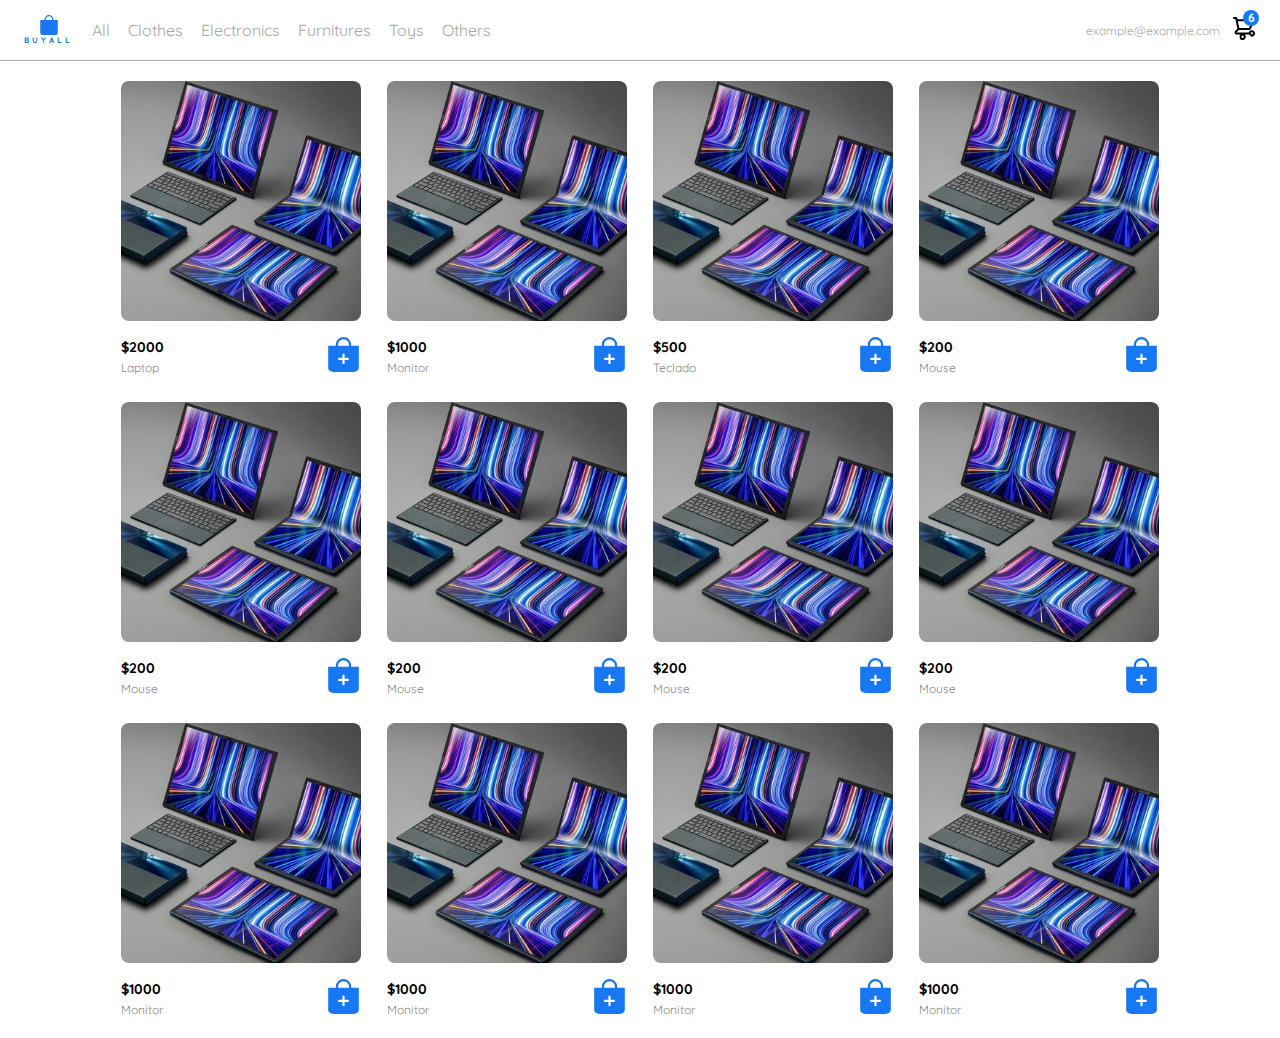
<file: index.html>
<!DOCTYPE html>
<html lang="es">
<head>
    <meta charset="UTF-8">
    <meta http-equiv="X-UA-Compatible" content="IE=edge">
    <meta name="viewport" content="width=device-width, initial-scale=1.0">
    <title>Buyall: Tu Tienda Online</title>
    <link rel="stylesheet" href="index.css">
</head>
<body>
    <nav>
        <img src="./icons/icon_menu.svg" alt="" class="menu">
        <div class="navbar-left">
            <a href="./index.html" style="text-decoration: none;">
                <div class="logo">
                    <img src="./logos/bag-fill.svg" alt="">
                    <p>BUYALL</p>
                </div>
            </a>
            <ul>
                <li><a href="">All</a></li>
                <li><a href="">Clothes</a></li>
                <li><a href="">Electronics</a></li>
                <li><a href="">Furnitures</a></li>
                <li><a href="">Toys</a></li>
                <li><a href="">Others</a></li>
            </ul>
        </div>
        <div class="navbar-right">
            <ul>
                <li class="navbar-email">example@example.com</li>
                <li class="navbar-shopping-cart">
                    <img src="./icons/icon_shopping_cart.svg" alt="">
                    <div>6</div>
                </li>
            </ul>
        </div>
        <div class="desktop-menu inactive">
            <ul>
                <li><a href="./myorders.html">My orders</a></li>
                <li><a href="./editAccount.html">My account</a></li>
                <li><a href="./loginPage.html">Sign out</a></li>
            </ul>
        </div>
        <div class="mobile-menu inactive">
            <ul>
                <li><a href="">CATEGORIES</a></li>
                <li><a href="">All</a></li>
                <li><a href="">Electronics</a></li>
                <li><a href="">Futnitures</a></li>
                <li><a href="">Toys</a></li>
                <li><a href="">Others</a></li>
            </ul>
            <ul>
                <li><a href="./myorders.html">My orders</a></li>
                <li><a href="./editAccount.html">My account</a></li>
            </ul>
            <ul>
                <li><a href="" class="email">example@example.com</a></li>
                <li><a href="./loginPage.html" class="sign-out">Sign out</a></li>
            </ul>
        </div>
    </nav>
    <aside id="shoppingCartContainer" class="inactive">
        <div class="my-order-container">
            <div class="title-container">
                <img src="./icons/flechita.svg" alt="">
                <p class="title">Shopping cart</p>
            </div>
            <div class="shopping-cart">
                <figure>
                    <img src="./images/laptop.jpg" alt="">
                </figure>
                <p>Laptop</p>
                <p>$2000.00</p>
                <img src="./icons/icon_close.png" alt="">
            </div>
            <div class="shopping-cart">
                <figure>
                    <img src="./images/laptop.jpg" alt="">
                </figure>
                <p>Laptop</p>
                <p>$2000.00</p>
                <img src="./icons/icon_close.png" alt="">
            </div>
            <div class="shopping-cart">
                <figure>
                    <img src="./images/laptop.jpg" alt="">
                </figure>
                <p>Laptop</p>
                <p>$2000.00</p>
                <img src="./icons/icon_close.png" alt="">
            </div>
            <div class="shopping-cart">
                <figure>
                    <img src="./images/laptop.jpg" alt="">
                </figure>
                <p>Laptop</p>
                <p>$2000.00</p>
                <img src="./icons/icon_close.png" alt="">
            </div>
            <div class="shopping-cart">
                <figure>
                    <img src="./images/laptop.jpg" alt="">
                </figure>
                <p>Laptop</p>
                <p>$2000.00</p>
                <img src="./icons/icon_close.png" alt="">
            </div>
            <div class="shopping-cart">
                <figure>
                    <img src="./images/laptop.jpg" alt="">
                </figure>
                <p>Laptop</p>
                <p>$2000.00</p>
                <img src="./icons/icon_close.png" alt="">
            </div>
            <div class="my-order-content">
                <div class="order">
                    <span>Total</span>
                </div>
                <div>$12000.00</div>
            </div>
            <button class="primary-button add-to-cart-button">
                Checkout
            </button>
        </div>
    </aside>
    <aside id="productDetail" class="inactive">
        <img class="product-detail-close" src="./icons/icon_close.png" alt="" />
        <img src="./images/laptop.jpg" alt="" />
        <div class="product-info">
            <p>$2500.00</p>
            <p>Bike</p>
            <p>
                Your device comes with Windows 10 and a free upgrade to Windows 11, or
                it may be preloaded with Windows 11. The upgrade to Windows 11 will
                occur, for qualifying devices, between late 2021 and early 2022.
                Timing varies by device.
            </p>
            <button class="primary-button add-to-cart-button">
                <img src="./icons/icon_shopping_cart.svg" alt="" />
                Add to cart
            </button>
        </div>
    </aside>
    <section class="main-container">
        <div class="cards-container"></div>
    </section>
    <script src="./index.js"></script>
</body>
</html>
</file>
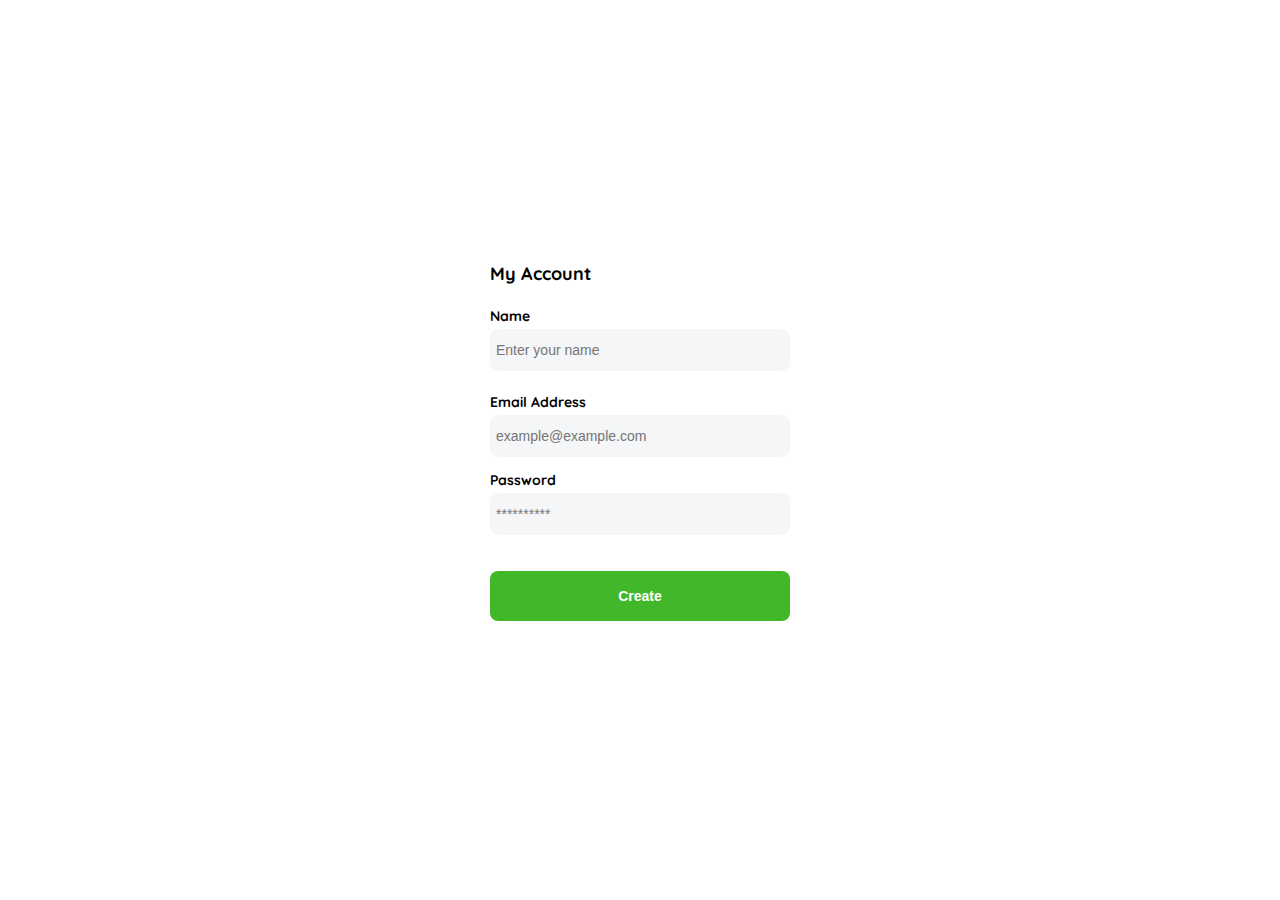
<file: createAccount.html>
<!DOCTYPE html>
<html lang="en">
<head>
    <meta charset="UTF-8">
    <meta http-equiv="X-UA-Compatible" content="IE=edge">
    <meta name="viewport" content="width=device-width, initial-scale=1.0">
    <title>My Account</title>
    <link rel="stylesheet" href="./createAccount.css">
</head>
<body>
    <div class="login">
        <div class="form-container">
            <h1 class="title">My Account</h1>
            <form action="" class="form">
                <div>
                    <label for="name" class="label">Name</label>
                    <input type="text" id="name" placeholder="Enter your name" class="input input-name">
                    <label for="email" class="label">Email Address</label>
                    <input type="text" id="email" placeholder="example@example.com" class="input input-email">
                    <label for="password" class="label">Password</label>
                    <input type="password" id="password" placeholder="**********" class="input input-pass">
                </div>
                <input type="submit" value="Create" class="primary-button login-button">
            </form>
        </div>
    </div>
</body>
</html>
</file>
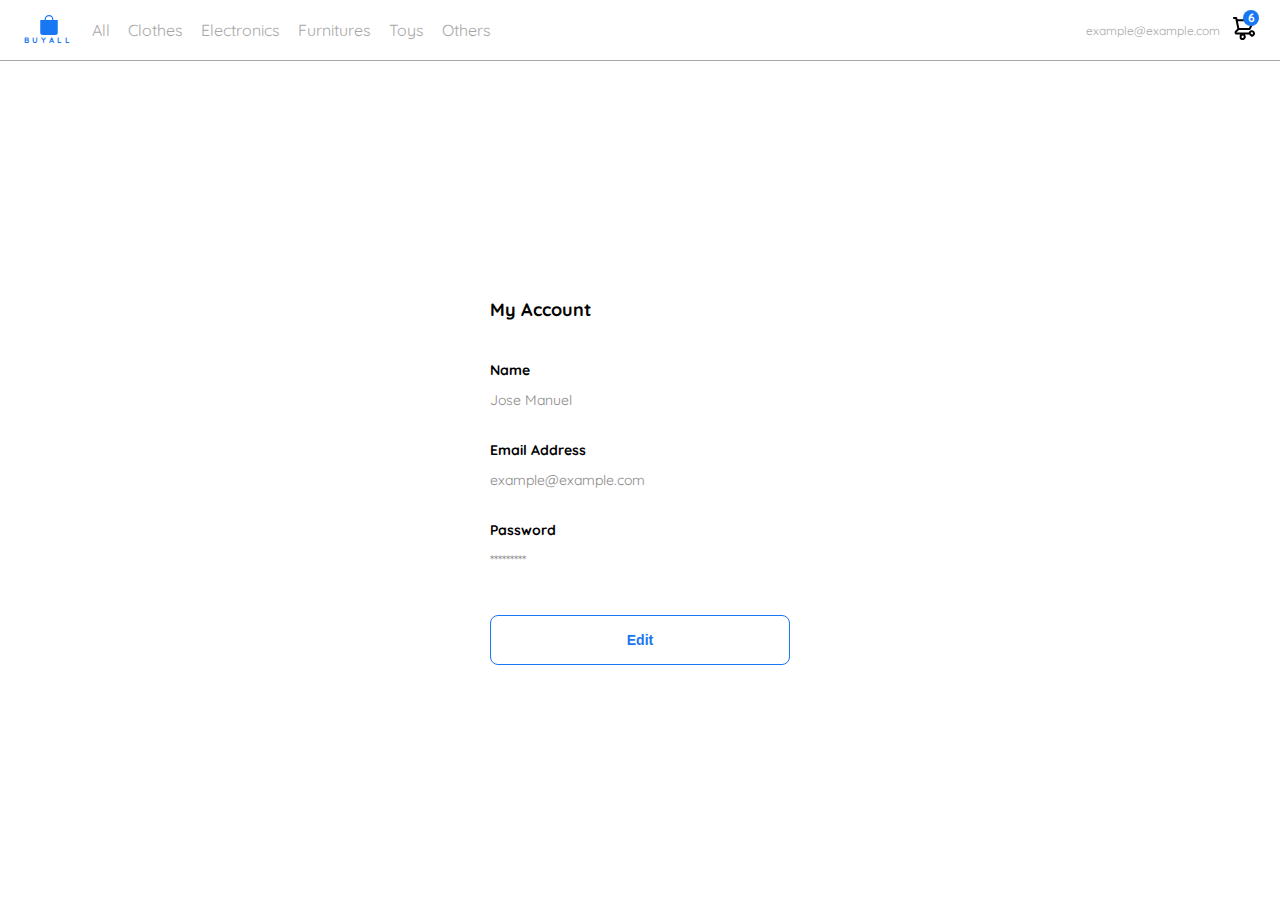
<file: editAccount.html>
<!DOCTYPE html>
<html lang="en">
<head>
    <meta charset="UTF-8">
    <meta http-equiv="X-UA-Compatible" content="IE=edge">
    <meta name="viewport" content="width=device-width, initial-scale=1.0">
    <title>Edit Account</title>
    <link rel="stylesheet" href="./index.css">
</head>
<body>
    <nav>
        <img src="./icons/icon_menu.svg" alt="" class="menu">
        <div class="navbar-left">
            <a href="./index.html" style="text-decoration: none;">
                <div class="logo">
                    <img src="./logos/bag-fill.svg" alt="">
                    <p>BUYALL</p>
                </div>
            </a>
            <ul>
                <li><a href="">All</a></li>
                <li><a href="">Clothes</a></li>
                <li><a href="">Electronics</a></li>
                <li><a href="">Furnitures</a></li>
                <li><a href="">Toys</a></li>
                <li><a href="">Others</a></li>
            </ul>
        </div>
        <div class="navbar-right">
            <ul>
                <li class="navbar-email">example@example.com</li>
                <li class="navbar-shopping-cart">
                    <img src="./icons/icon_shopping_cart.svg" alt="">
                    <div>6</div>
                </li>
            </ul>
        </div>
        <div class="desktop-menu inactive">
            <ul>
                <li><a href="./myorders.html">My orders</a></li>
                <li><a href="./editAccount.html">My account</a></li>
                <li><a href="">Sign out</a></li>
            </ul>
        </div>
        <div class="mobile-menu inactive">
            <ul>
                <li><a href="">CATEGORIES</a></li>
                <li><a href="">All</a></li>
                <li><a href="">Electronics</a></li>
                <li><a href="">Futnitures</a></li>
                <li><a href="">Toys</a></li>
                <li><a href="">Others</a></li>
            </ul>
            <ul>
                <li><a href="./myorders.html">My orders</a></li>
                <li><a href="./editAccount.html">My account</a></li>
            </ul>
            <ul>
                <li><a href="" class="email">example@example.com</a></li>
                <li><a href="" class="sign-out">Sign out</a></li>
            </ul>
        </div>
    </nav>
    <aside id="shoppingCartContainer" class="inactive">
        <div class="my-order-container">
            <div class="title-container">
                <img src="./icons/flechita.svg" alt="">
                <p class="title">Shopping cart</p>
            </div>
            <div class="shopping-cart">
                <figure>
                    <img src="./images/laptop.jpg" alt="">
                </figure>
                <p>Laptop</p>
                <p>$2000.00</p>
                <img src="./icons/icon_close.png" alt="">
            </div>
            <div class="shopping-cart">
                <figure>
                    <img src="./images/laptop.jpg" alt="">
                </figure>
                <p>Laptop</p>
                <p>$2000.00</p>
                <img src="./icons/icon_close.png" alt="">
            </div>
            <div class="shopping-cart">
                <figure>
                    <img src="./images/laptop.jpg" alt="">
                </figure>
                <p>Laptop</p>
                <p>$2000.00</p>
                <img src="./icons/icon_close.png" alt="">
            </div>
            <div class="shopping-cart">
                <figure>
                    <img src="./images/laptop.jpg" alt="">
                </figure>
                <p>Laptop</p>
                <p>$2000.00</p>
                <img src="./icons/icon_close.png" alt="">
            </div>
            <div class="shopping-cart">
                <figure>
                    <img src="./images/laptop.jpg" alt="">
                </figure>
                <p>Laptop</p>
                <p>$2000.00</p>
                <img src="./icons/icon_close.png" alt="">
            </div>
            <div class="shopping-cart">
                <figure>
                    <img src="./images/laptop.jpg" alt="">
                </figure>
                <p>Laptop</p>
                <p>$2000.00</p>
                <img src="./icons/icon_close.png" alt="">
            </div>
            <div class="my-order-content">
                <div class="order">
                    <span>Total</span>
                </div>
                <div>$12000.00</div>
            </div>
            <button class="primary-button add-to-cart-button">
                Checkout
            </button>
        </div>
    </aside>
    <div class="login">
        <div class="form-container">
            <h1 class="title">My Account</h1>
            <form action="" class="form">
                <div>
                    <label for="name" class="label">Name</label>
                    <p class="value">Jose Manuel</p>
                    <label for="email" class="label">Email Address</label>
                    <p class="value">example@example.com</p>
                    <label for="password" class="label">Password</label>
                    <p class="value">*********</p>
                </div>
                <input type="submit" value="Edit" class="secondary-button login-button">
            </form>
        </div>
    </div>
    <script src="./editAccount.js"></script>
</body>
</html>
</file>
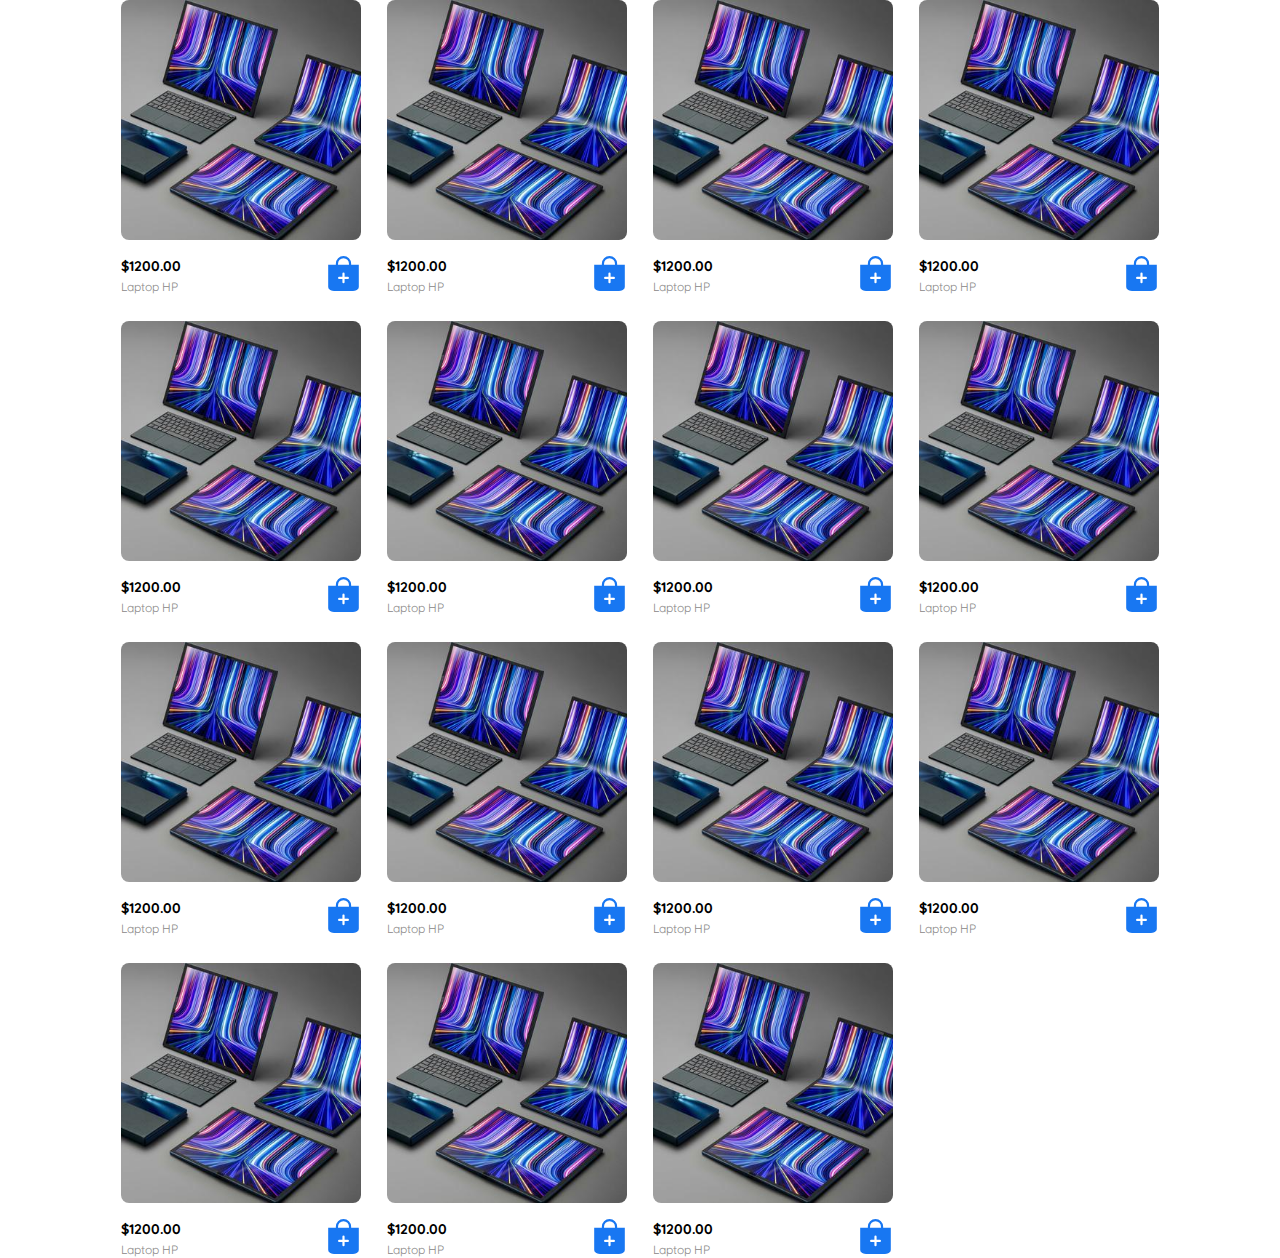
<file: inicio.html>
<!DOCTYPE html>
<html lang="en">
<head>
    <meta charset="UTF-8">
    <meta http-equiv="X-UA-Compatible" content="IE=edge">
    <meta name="viewport" content="width=device-width, initial-scale=1.0">
    <title>Home</title>
    <link rel="stylesheet" href="./inicio.css">
</head>
<body>
    <section class="main-container">
        <div class="cards-container">
            <div class="product-card">
                <img src="./images/laptop.jpg" alt="" class="product-img">
                <div class="product-info">
                    <div>
                        <p>$1200.00</p>
                        <p>Laptop HP</p>
                    </div>
                    <figure>
                        <img src="./icons/bt_add_to_cart.svg" alt="">
                    </figure>
                </div>
            </div>
            <div class="product-card">
                <img src="./images/laptop.jpg" alt="" class="product-img">
                <div class="product-info">
                    <div>
                        <p>$1200.00</p>
                        <p>Laptop HP</p>
                    </div>
                    <figure>
                        <img src="./icons/bt_add_to_cart.svg" alt="">
                    </figure>
                </div>
            </div>
            <div class="product-card">
                <img src="./images/laptop.jpg" alt="" class="product-img">
                <div class="product-info">
                    <div>
                        <p>$1200.00</p>
                        <p>Laptop HP</p>
                    </div>
                    <figure>
                        <img src="./icons/bt_add_to_cart.svg" alt="">
                    </figure>
                </div>
            </div>
            <div class="product-card">
                <img src="./images/laptop.jpg" alt="" class="product-img">
                <div class="product-info">
                    <div>
                        <p>$1200.00</p>
                        <p>Laptop HP</p>
                    </div>
                    <figure>
                        <img src="./icons/bt_add_to_cart.svg" alt="">
                    </figure>
                </div>
            </div>
            <div class="product-card">
                <img src="./images/laptop.jpg" alt="" class="product-img">
                <div class="product-info">
                    <div>
                        <p>$1200.00</p>
                        <p>Laptop HP</p>
                    </div>
                    <figure>
                        <img src="./icons/bt_add_to_cart.svg" alt="">
                    </figure>
                </div>
            </div>
            <div class="product-card">
                <img src="./images/laptop.jpg" alt="" class="product-img">
                <div class="product-info">
                    <div>
                        <p>$1200.00</p>
                        <p>Laptop HP</p>
                    </div>
                    <figure>
                        <img src="./icons/bt_add_to_cart.svg" alt="">
                    </figure>
                </div>
            </div>
            <div class="product-card">
                <img src="./images/laptop.jpg" alt="" class="product-img">
                <div class="product-info">
                    <div>
                        <p>$1200.00</p>
                        <p>Laptop HP</p>
                    </div>
                    <figure>
                        <img src="./icons/bt_add_to_cart.svg" alt="">
                    </figure>
                </div>
            </div>
            <div class="product-card">
                <img src="./images/laptop.jpg" alt="" class="product-img">
                <div class="product-info">
                    <div>
                        <p>$1200.00</p>
                        <p>Laptop HP</p>
                    </div>
                    <figure>
                        <img src="./icons/bt_add_to_cart.svg" alt="">
                    </figure>
                </div>
            </div>
            <div class="product-card">
                <img src="./images/laptop.jpg" alt="" class="product-img">
                <div class="product-info">
                    <div>
                        <p>$1200.00</p>
                        <p>Laptop HP</p>
                    </div>
                    <figure>
                        <img src="./icons/bt_add_to_cart.svg" alt="">
                    </figure>
                </div>
            </div>
            <div class="product-card">
                <img src="./images/laptop.jpg" alt="" class="product-img">
                <div class="product-info">
                    <div>
                        <p>$1200.00</p>
                        <p>Laptop HP</p>
                    </div>
                    <figure>
                        <img src="./icons/bt_add_to_cart.svg" alt="">
                    </figure>
                </div>
            </div>
            <div class="product-card">
                <img src="./images/laptop.jpg" alt="" class="product-img">
                <div class="product-info">
                    <div>
                        <p>$1200.00</p>
                        <p>Laptop HP</p>
                    </div>
                    <figure>
                        <img src="./icons/bt_add_to_cart.svg" alt="">
                    </figure>
                </div>
            </div>
            <div class="product-card">
                <img src="./images/laptop.jpg" alt="" class="product-img">
                <div class="product-info">
                    <div>
                        <p>$1200.00</p>
                        <p>Laptop HP</p>
                    </div>
                    <figure>
                        <img src="./icons/bt_add_to_cart.svg" alt="">
                    </figure>
                </div>
            </div>
            <div class="product-card">
                <img src="./images/laptop.jpg" alt="" class="product-img">
                <div class="product-info">
                    <div>
                        <p>$1200.00</p>
                        <p>Laptop HP</p>
                    </div>
                    <figure>
                        <img src="./icons/bt_add_to_cart.svg" alt="">
                    </figure>
                </div>
            </div>
            <div class="product-card">
                <img src="./images/laptop.jpg" alt="" class="product-img">
                <div class="product-info">
                    <div>
                        <p>$1200.00</p>
                        <p>Laptop HP</p>
                    </div>
                    <figure>
                        <img src="./icons/bt_add_to_cart.svg" alt="">
                    </figure>
                </div>
            </div>
            <div class="product-card">
                <img src="./images/laptop.jpg" alt="" class="product-img">
                <div class="product-info">
                    <div>
                        <p>$1200.00</p>
                        <p>Laptop HP</p>
                    </div>
                    <figure>
                        <img src="./icons/bt_add_to_cart.svg" alt="">
                    </figure>
                </div>
            </div>
        </div>
    </section>
</body>
</html>
</file>
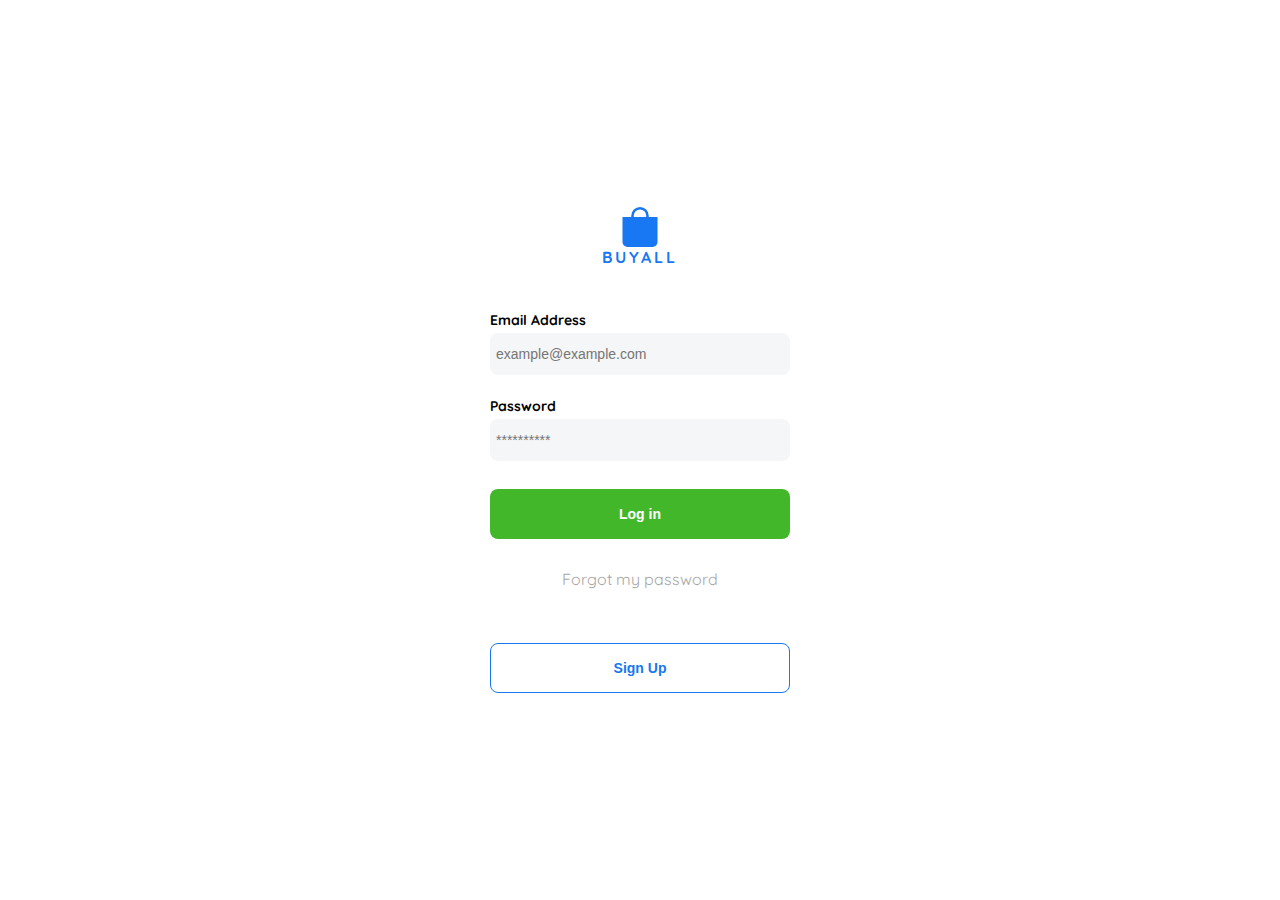
<file: loginPage.html>
<!DOCTYPE html>
<html lang="en">
<head>
    <meta charset="UTF-8">
    <meta http-equiv="X-UA-Compatible" content="IE=edge">
    <meta name="viewport" content="width=device-width, initial-scale=1.0">
    <title>Login</title>
    <link rel="stylesheet" href="./loginPage.css">
</head>
<body>
    <div class="login">
        <div class="form-container">
            <div class="logo">
                <img src="./logos/bag-fill.svg" alt="logo">
                <span >BUYALL</span>
            </div>
            <form action="" class="form">
                <label for="email" class="label">Email Address</label>
                <input type="text" id="email" placeholder="example@example.com" class="input input-email">
                <label for="password" class="label">Password</label>
                <input type="password" id="password" placeholder="**********" class="input input-pass">
                <input type="submit" value="Log in" class="primary-button login-button">
                <a href="./newPassword.html">Forgot my password</a>
            </form>
            <button class="secondary-button signup-button">Sign Up</button>
        </div>
    </div>
    <script>
        const goToHome=document.querySelector(".login-button");
        goToHome.addEventListener("click",linkToHome);
        function linkToHome(e){
            e.preventDefault();
            location.href="./index.html";
        }
    </script>
</body>
</html>
</file>
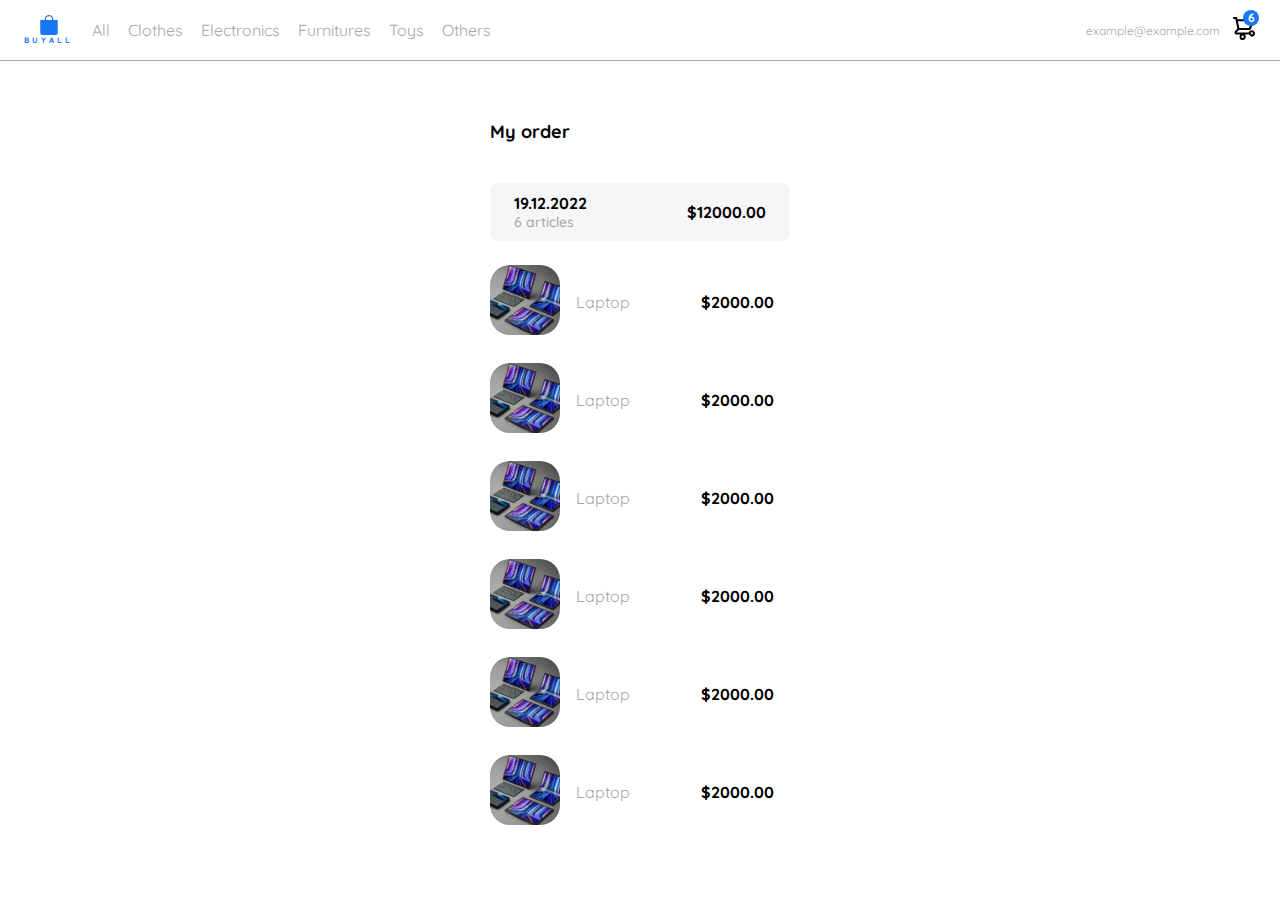
<file: myorder.html>
<!DOCTYPE html>
<html lang="en">
<head>
    <meta charset="UTF-8">
    <meta http-equiv="X-UA-Compatible" content="IE=edge">
    <meta name="viewport" content="width=device-width, initial-scale=1.0">
    <title>My order </title>
    <link rel="stylesheet" href="./index.css">
</head>
<body>
    <nav>
        <img src="./icons/icon_menu.svg" alt="" class="menu">
        <div class="navbar-left">
            <a href="./index.html" style="text-decoration: none;">
                <div class="logo">
                    <img src="./logos/bag-fill.svg" alt="">
                    <p>BUYALL</p>
                </div>
            </a>
            <ul>
                <li><a href="">All</a></li>
                <li><a href="">Clothes</a></li>
                <li><a href="">Electronics</a></li>
                <li><a href="">Furnitures</a></li>
                <li><a href="">Toys</a></li>
                <li><a href="">Others</a></li>
            </ul>
        </div>
        <div class="navbar-right">
            <ul>
                <li class="navbar-email">example@example.com</li>
                <li class="navbar-shopping-cart">
                    <img src="./icons/icon_shopping_cart.svg" alt="">
                    <div>6</div>
                </li>
            </ul>
        </div>
        <div class="desktop-menu inactive">
            <ul>
                <li><a href="./myorders.html">My orders</a></li>
                <li><a href="./editAccount.html">My account</a></li>
                <li><a href="">Sign out</a></li>
            </ul>
        </div>
        <div class="mobile-menu inactive">
            <ul>
                <li><a href="">CATEGORIES</a></li>
                <li><a href="">All</a></li>
                <li><a href="">Electronics</a></li>
                <li><a href="">Futnitures</a></li>
                <li><a href="">Toys</a></li>
                <li><a href="">Others</a></li>
            </ul>
            <ul>
                <li><a href="./myorders.html">My orders</a></li>
                <li><a href="./editAccount.html">My account</a></li>
            </ul>
            <ul>
                <li><a href="" class="email">example@example.com</a></li>
                <li><a href="" class="sign-out">Sign out</a></li>
            </ul>
        </div>
    </nav>
    <aside id="shoppingCartContainer" class="inactive">
        <div class="my-order-container">
            <div class="title-container">
                <img src="./icons/flechita.svg" alt="">
                <p class="title">Shopping cart</p>
            </div>
            <div class="shopping-cart">
                <figure>
                    <img src="./images/laptop.jpg" alt="">
                </figure>
                <p>Laptop</p>
                <p>$2000.00</p>
                <img src="./icons/icon_close.png" alt="">
            </div>
            <div class="shopping-cart">
                <figure>
                    <img src="./images/laptop.jpg" alt="">
                </figure>
                <p>Laptop</p>
                <p>$2000.00</p>
                <img src="./icons/icon_close.png" alt="">
            </div>
            <div class="shopping-cart">
                <figure>
                    <img src="./images/laptop.jpg" alt="">
                </figure>
                <p>Laptop</p>
                <p>$2000.00</p>
                <img src="./icons/icon_close.png" alt="">
            </div>
            <div class="shopping-cart">
                <figure>
                    <img src="./images/laptop.jpg" alt="">
                </figure>
                <p>Laptop</p>
                <p>$2000.00</p>
                <img src="./icons/icon_close.png" alt="">
            </div>
            <div class="shopping-cart">
                <figure>
                    <img src="./images/laptop.jpg" alt="">
                </figure>
                <p>Laptop</p>
                <p>$2000.00</p>
                <img src="./icons/icon_close.png" alt="">
            </div>
            <div class="shopping-cart">
                <figure>
                    <img src="./images/laptop.jpg" alt="">
                </figure>
                <p>Laptop</p>
                <p>$2000.00</p>
                <img src="./icons/icon_close.png" alt="">
            </div>
            <div class="my-order-content">
                <div class="order">
                    <span>Total</span>
                </div>
                <div>$12000.00</div>
            </div>
            <button class="primary-button add-to-cart-button">
                Checkout
            </button>
        </div>
    </aside>
    <div class="my-order">
        <div class="my-order-container">
            <h1 class="title">My order</h1>
            <div class="my-order-content" style="cursor: default;">
                <div class="order">
                    <span>19.12.2022</span>
                    <span>6 articles</span>
                </div>
                <div>$12000.00</div>
            </div>
            <div class="shopping-cart">
                <figure>
                    <img src="./images/laptop.jpg" alt="">
                </figure>
                <p>Laptop</p>
                <p>$2000.00</p>
            </div>
            <div class="shopping-cart">
                <figure>
                    <img src="./images/laptop.jpg" alt="">
                </figure>
                <p>Laptop</p>
                <p>$2000.00</p>
            </div>
            <div class="shopping-cart">
                <figure>
                    <img src="./images/laptop.jpg" alt="">
                </figure>
                <p>Laptop</p>
                <p>$2000.00</p>
            </div>
            <div class="shopping-cart">
                <figure>
                    <img src="./images/laptop.jpg" alt="">
                </figure>
                <p>Laptop</p>
                <p>$2000.00</p>
            </div>
            <div class="shopping-cart">
                <figure>
                    <img src="./images/laptop.jpg" alt="">
                </figure>
                <p>Laptop</p>
                <p>$2000.00</p>
            </div>
            <div class="shopping-cart">
                <figure>
                    <img src="./images/laptop.jpg" alt="">
                </figure>
                <p>Laptop</p>
                <p>$2000.00</p>
            </div>
        </div>
    </div>
    <script src="./myOrder.js"></script>
</body>
</html>
</file>
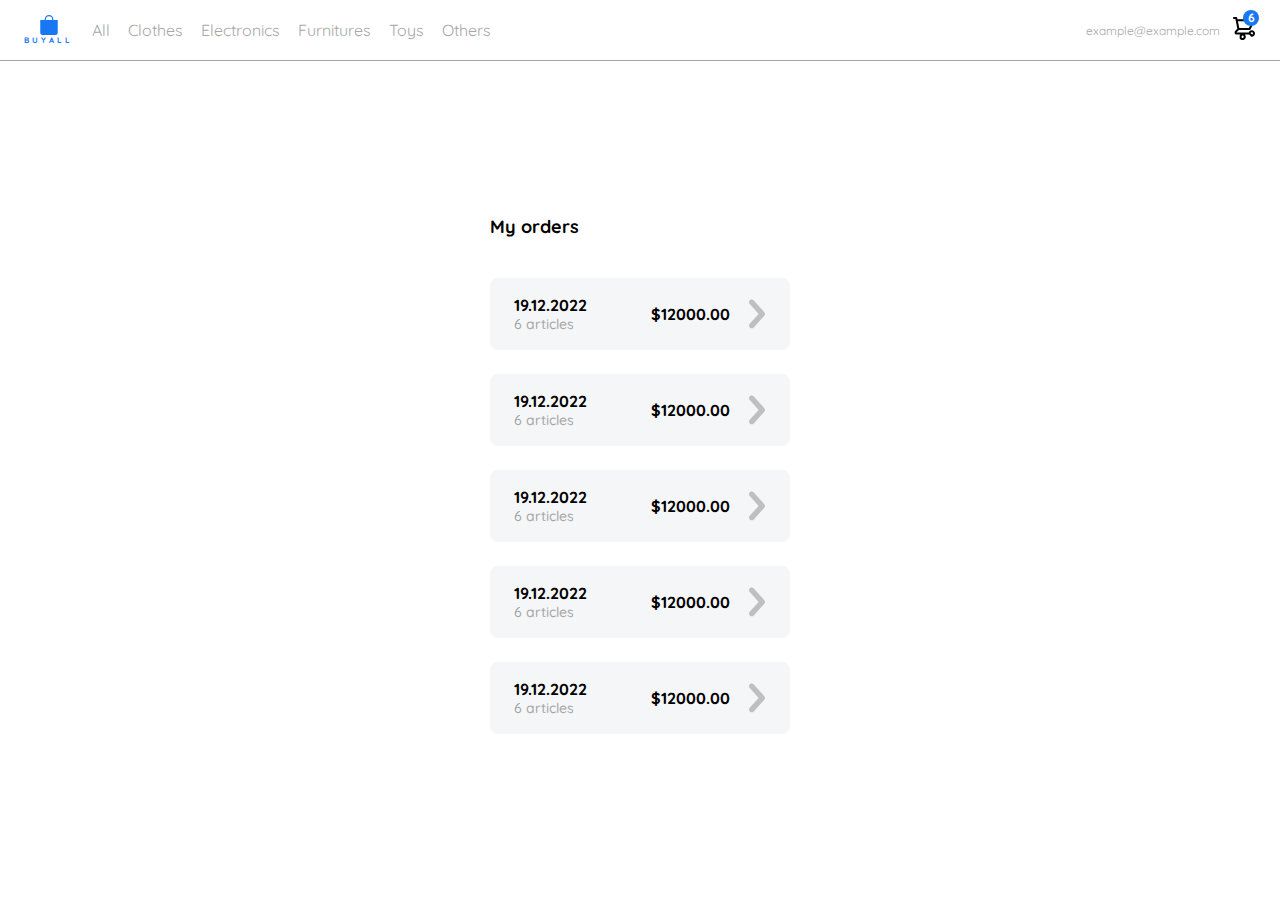
<file: myorders.html>
<!DOCTYPE html>
<html lang="en">
<head>
    <meta charset="UTF-8">
    <meta http-equiv="X-UA-Compatible" content="IE=edge">
    <meta name="viewport" content="width=device-width, initial-scale=1.0">
    <title>My orders</title>
    <link rel="stylesheet" href="./index.css">
</head>
<body>
    <nav>
        <img src="./icons/icon_menu.svg" alt="" class="menu">
        <div class="navbar-left">
            <a href="./index.html" style="text-decoration: none;">
                <div class="logo">
                    <img src="./logos/bag-fill.svg" alt="">
                    <p>BUYALL</p>
                </div>
            </a>
            <ul>
                <li><a href="">All</a></li>
                <li><a href="">Clothes</a></li>
                <li><a href="">Electronics</a></li>
                <li><a href="">Furnitures</a></li>
                <li><a href="">Toys</a></li>
                <li><a href="">Others</a></li>
            </ul>
        </div>
        <div class="navbar-right">
            <ul>
                <li class="navbar-email">example@example.com</li>
                <li class="navbar-shopping-cart">
                    <img src="./icons/icon_shopping_cart.svg" alt="">
                    <div>6</div>
                </li>
            </ul>
        </div>
        <div class="desktop-menu inactive">
            <ul>
                <li><a href="./myorders.html">My orders</a></li>
                <li><a href="./editAccount.html">My account</a></li>
                <li><a href="">Sign out</a></li>
            </ul>
        </div>
        <div class="mobile-menu inactive">
            <ul>
                <li><a href="">CATEGORIES</a></li>
                <li><a href="">All</a></li>
                <li><a href="">Electronics</a></li>
                <li><a href="">Futnitures</a></li>
                <li><a href="">Toys</a></li>
                <li><a href="">Others</a></li>
            </ul>
            <ul>
                <li><a href="./myorders.html">My orders</a></li>
                <li><a href="./editAccount.html">My account</a></li>
            </ul>
            <ul>
                <li><a href="" class="email">example@example.com</a></li>
                <li><a href="" class="sign-out">Sign out</a></li>
            </ul>
        </div>
    </nav>
    <aside id="shoppingCartContainer" class="inactive">
        <div class="my-order-container">
            <div class="title-container">
                <img src="./icons/flechita.svg" alt="">
                <p class="title">Shopping cart</p>
            </div>
            <div class="shopping-cart">
                <figure>
                    <img src="./images/laptop.jpg" alt="">
                </figure>
                <p>Laptop</p>
                <p>$2000.00</p>
                <img src="./icons/icon_close.png" alt="">
            </div>
            <div class="shopping-cart">
                <figure>
                    <img src="./images/laptop.jpg" alt="">
                </figure>
                <p>Laptop</p>
                <p>$2000.00</p>
                <img src="./icons/icon_close.png" alt="">
            </div>
            <div class="shopping-cart">
                <figure>
                    <img src="./images/laptop.jpg" alt="">
                </figure>
                <p>Laptop</p>
                <p>$2000.00</p>
                <img src="./icons/icon_close.png" alt="">
            </div>
            <div class="shopping-cart">
                <figure>
                    <img src="./images/laptop.jpg" alt="">
                </figure>
                <p>Laptop</p>
                <p>$2000.00</p>
                <img src="./icons/icon_close.png" alt="">
            </div>
            <div class="shopping-cart">
                <figure>
                    <img src="./images/laptop.jpg" alt="">
                </figure>
                <p>Laptop</p>
                <p>$2000.00</p>
                <img src="./icons/icon_close.png" alt="">
            </div>
            <div class="shopping-cart">
                <figure>
                    <img src="./images/laptop.jpg" alt="">
                </figure>
                <p>Laptop</p>
                <p>$2000.00</p>
                <img src="./icons/icon_close.png" alt="">
            </div>
            <div class="my-order-content">
                <div class="order">
                    <span>Total</span>
                </div>
                <div>$12000.00</div>
            </div>
            <button class="primary-button add-to-cart-button">
                Checkout
            </button>
        </div>
    </aside>
    <div class="my-order">
        <div class="my-order-container">
            <h1 class="title">My orders</h1>
            <div class="my-order-content">
                <div class="order">
                    <span>19.12.2022</span>
                    <span>6 articles</span>
                </div>
                <div>
                    <p>$12000.00</p>
                    <img src="./icons/flechita.svg" alt="">
                </div>
            </div>
            <div class="my-order-content">
                <div class="order">
                    <span>19.12.2022</span>
                    <span>6 articles</span>
                </div>
                <div>
                    <p>$12000.00</p>
                    <img src="./icons/flechita.svg" alt="">
                </div>
            </div>
            <div class="my-order-content">
                <div class="order">
                    <span>19.12.2022</span>
                    <span>6 articles</span>
                </div>
                <div>
                    <p>$12000.00</p>
                    <img src="./icons/flechita.svg" alt="">
                </div>
            </div>
            <div class="my-order-content">
                <div class="order">
                    <span>19.12.2022</span>
                    <span>6 articles</span>
                </div>
                <div>
                    <p>$12000.00</p>
                    <img src="./icons/flechita.svg" alt="">
                </div>
            </div>
            <div class="my-order-content">
                <div class="order">
                    <span>19.12.2022</span>
                    <span>6 articles</span>
                </div>
                <div>
                    <p>$12000.00</p>
                    <img src="./icons/flechita.svg" alt="">
                </div>
            </div>
        </div>
    </div>
    <script src="./myOrders.js"></script>
</body>
</html>
</file>
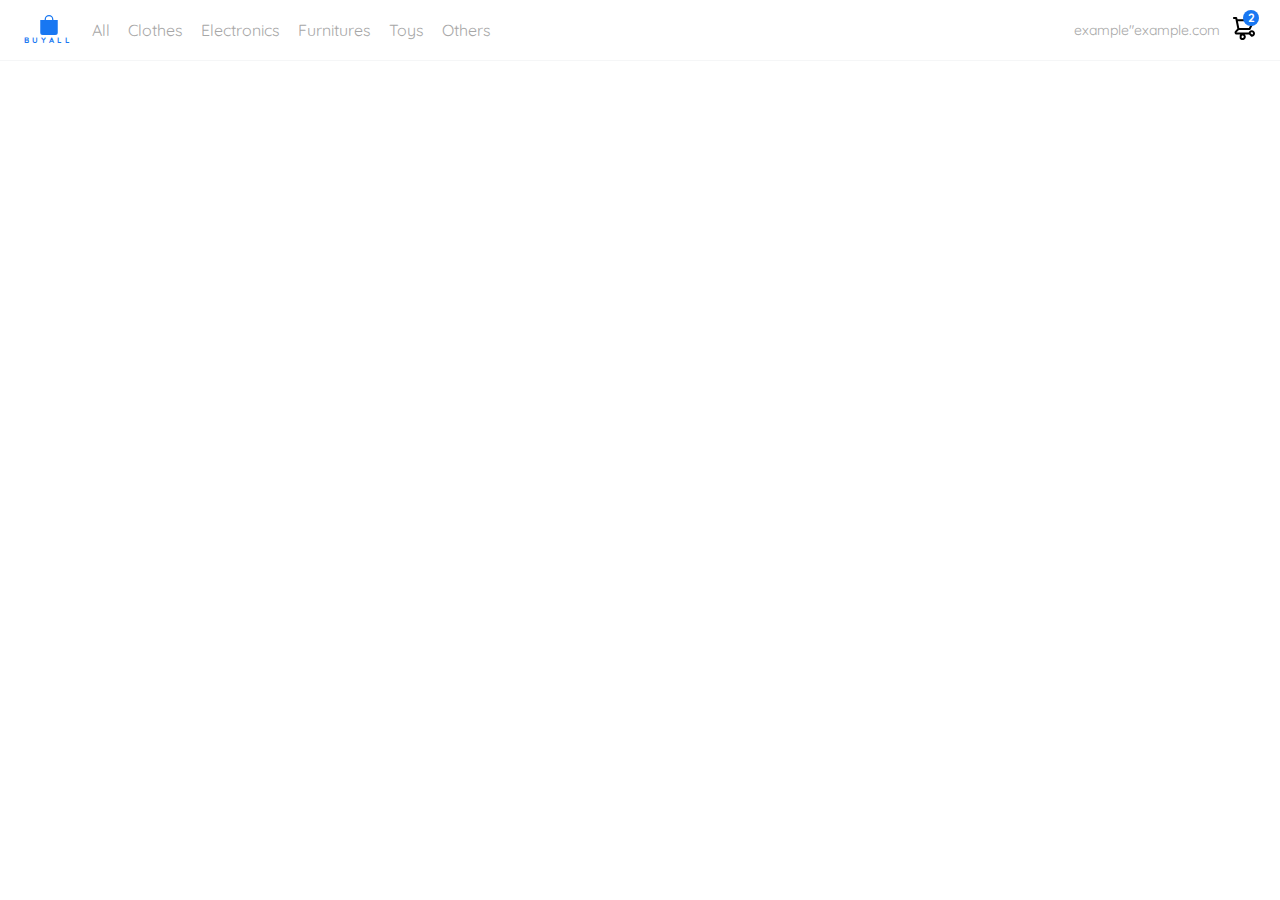
<file: navbar.html>
<!DOCTYPE html>
<html lang="en">
<head>
    <meta charset="UTF-8">
    <meta http-equiv="X-UA-Compatible" content="IE=edge">
    <meta name="viewport" content="width=device-width, initial-scale=1.0">
    <title>Document</title>
    <link rel="stylesheet" href="./navbar.css">
</head>
<body>
    <nav>
        <img src="./icons/icon_menu.svg" alt="" class="menu">
        <div class="navbar-left">
            <div class="logo">
                <img src="./logos/bag-fill.svg" alt="">
                <p>BUYALL</p>
            </div>
            <ul>
                <li><a href="">All</a></li>
                <li><a href="">Clothes</a></li>
                <li><a href="">Electronics</a></li>
                <li><a href="">Furnitures</a></li>
                <li><a href="">Toys</a></li>
                <li><a href="">Others</a></li>
            </ul>
        </div>
        <div class="navbar-right">
            <ul>
                <li class="navbar-email">example"example.com</li>
                <li class="navbar-shopping-cart">
                    <img src="./icons/icon_shopping_cart.svg" alt="">
                    <div>2</div>
                </li>
            </ul>
        </div>
    </nav>
</body>
</html>
</file>
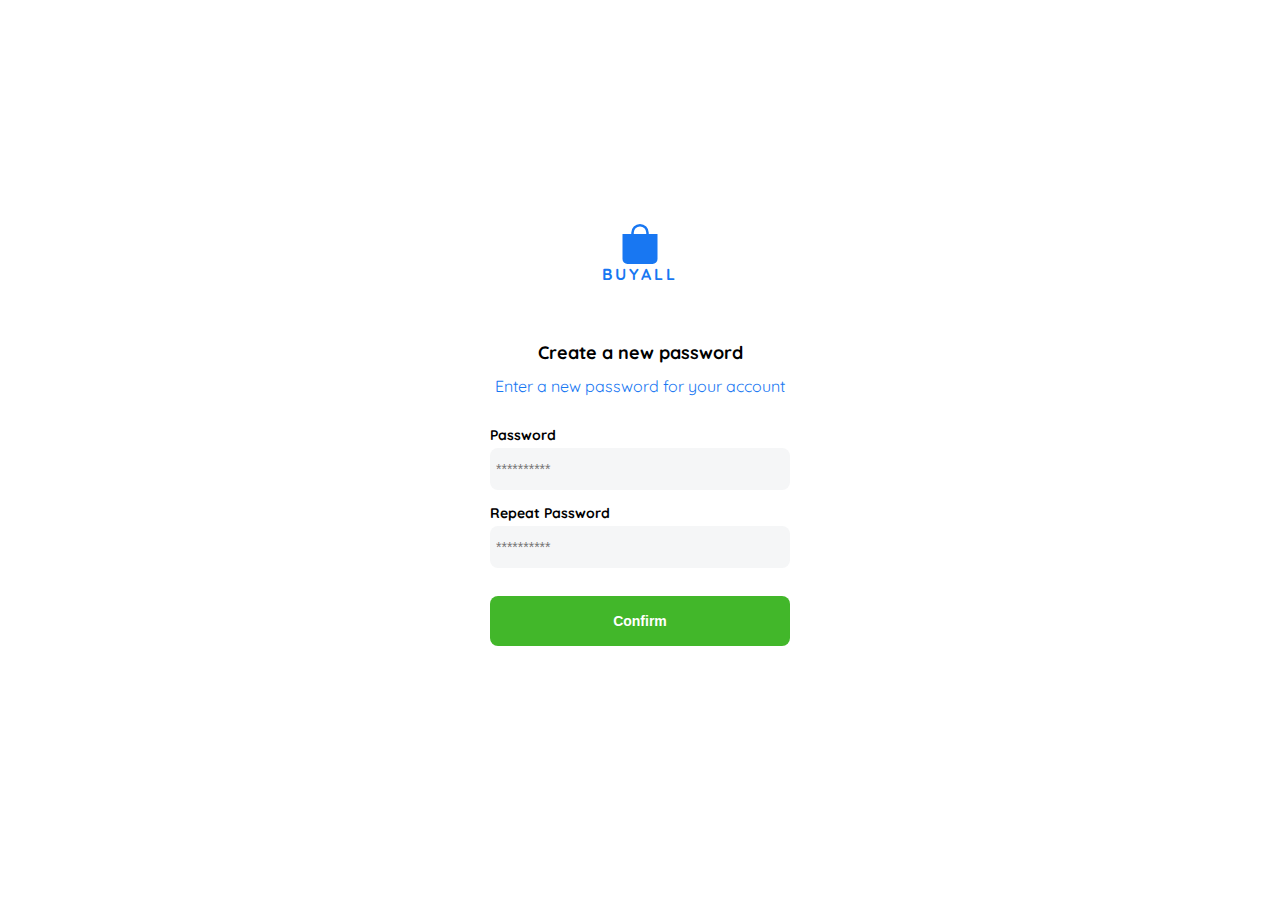
<file: newPassword.html>
<!DOCTYPE html>
<html lang="en">
<head>
    <meta charset="UTF-8">
    <meta http-equiv="X-UA-Compatible" content="IE=edge">
    <meta name="viewport" content="width=device-width, initial-scale=1.0">
    <title>New Password</title>
    <link rel="stylesheet" href="newPassword.css">
</head>
<body>
    <div class="login">
        <div class="form-container">
            <div class="logo">
                <img src="./logos/bag-fill.svg" alt="logo">
                <span >BUYALL</span>
            </div>
            <h1 class="title">Create a new password</h1>
            <p class="subtitle">Enter a new password for your account</p>
            <form action="" class="form">
                <label for="password" class="label">Password</label>
                <input type="password" id="password" placeholder="**********" class="input input-pass">
                <label for="repeat-password" class="label">Repeat Password</label>
                <input type="password" id="repeat-password" placeholder="**********" class="input input-repeat-pass">
                <input type="submit" value="Confirm" class="primary-button login-button">
            </form>
        </div>
    </div>
    <script>
        const confirmPass=document.querySelector(".login-button");
        const passRepeat=document.querySelector(".input-repeat-pass");
        const pass=document.querySelector(".input-pass");
        confirmPass.addEventListener("click",linkToEmail);
        function linkToEmail(e){
            e.preventDefault();
            if(passRepeat.value.length>=4 && pass.value===passRepeat.value){
                location.href="./sendEmail.html";
            }
            else{
                alert("Las contraseñas deben ser iguales y tener 4 caracteres como minimo")
            }
        }
    </script>
</body>
</html>
</file>
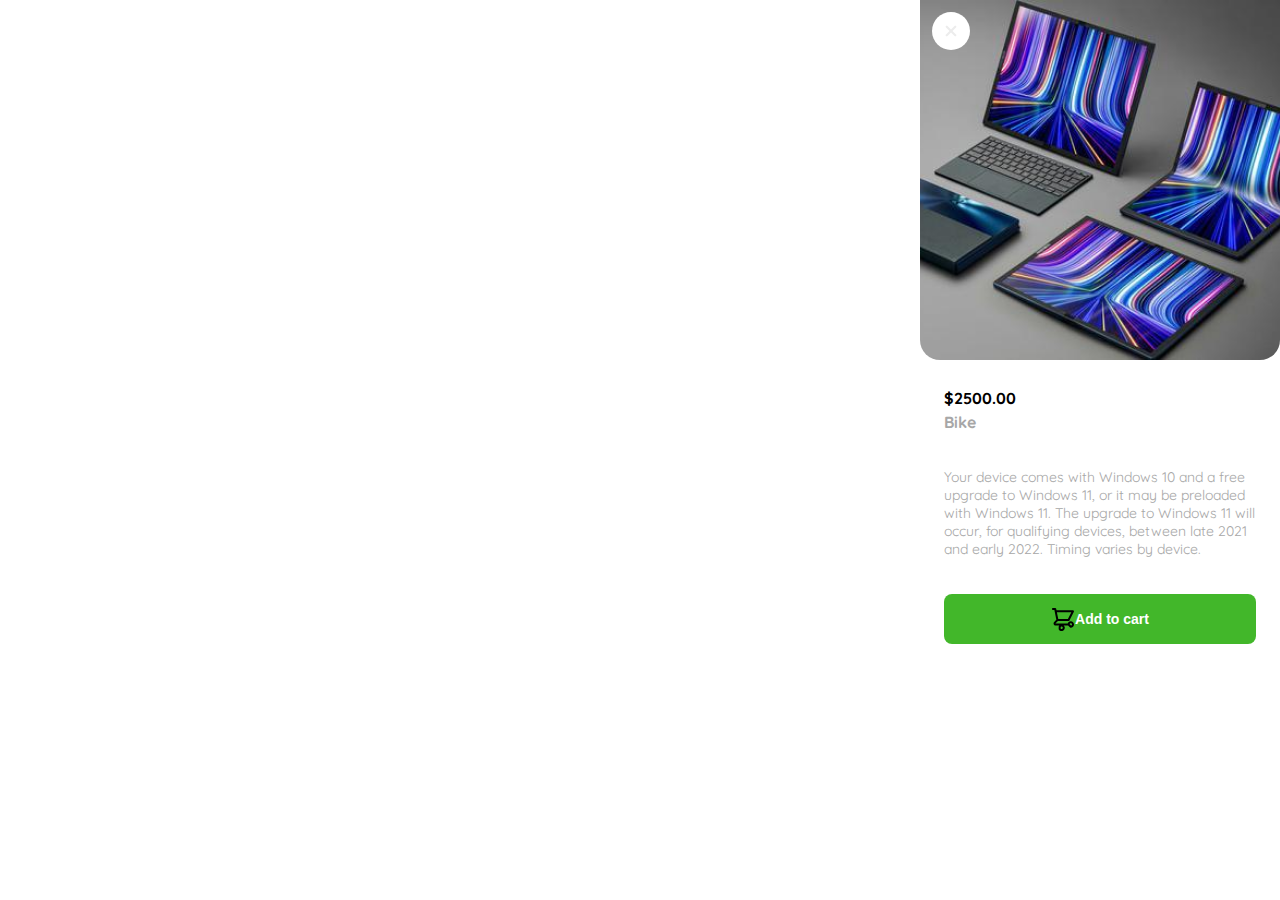
<file: productDetail.html>
<!DOCTYPE html>
<html lang="en">

<head>
    <meta charset="UTF-8" />
    <meta http-equiv="X-UA-Compatible" content="IE=edge" />
    <meta name="viewport" content="width=device-width, initial-scale=1.0" />
    <title>Document</title>
    <link rel="stylesheet" href="./productDetail.css" />
</head>

<body>
    <aside class="product-detail">
        <img class="product-detail-close" src="./icons/icon_close.png" alt="" />
        <img src="./images/laptop.jpg" alt="" />
        <div class="product-info">
            <p>$2500.00</p>
            <p>Bike</p>
            <p>
                Your device comes with Windows 10 and a free upgrade to Windows 11, or
                it may be preloaded with Windows 11. The upgrade to Windows 11 will
                occur, for qualifying devices, between late 2021 and early 2022.
                Timing varies by device.
            </p>
            <button class="primary-button add-to-cart-button">
                <img src="./icons/icon_shopping_cart.svg" alt="" />
                Add to cart
            </button>
        </div>
    </aside>
</body>

</html>
</file>
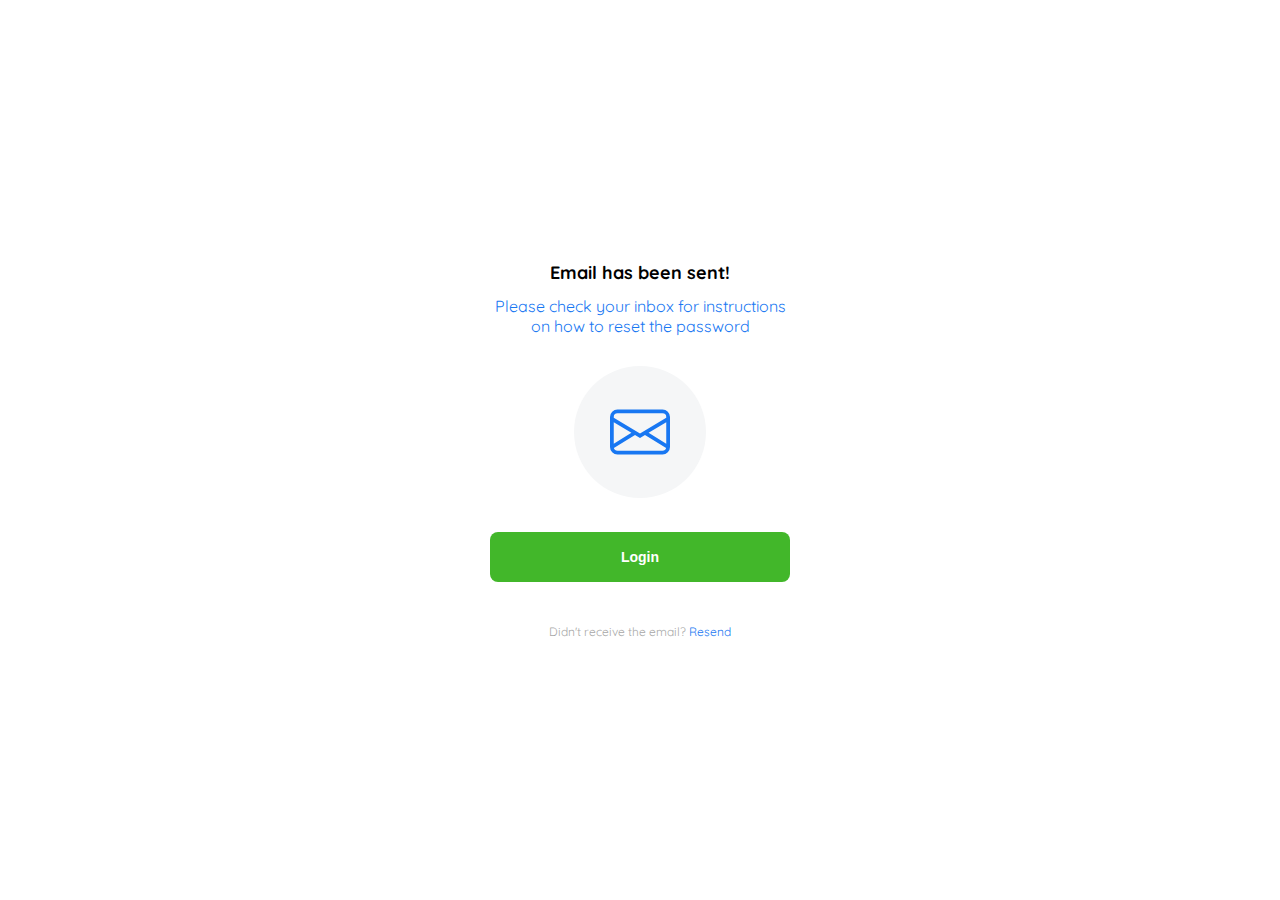
<file: sendEmail.html>
<!DOCTYPE html>
<html lang="en">
<head>
    <meta charset="UTF-8">
    <meta http-equiv="X-UA-Compatible" content="IE=edge">
    <meta name="viewport" content="width=device-width, initial-scale=1.0">
    <title>Send Email</title>
    <link rel="stylesheet" href="./sendEmail.css">
</head>
<body>
    <div class="login">
        <div class="form-container">
            <div class="logo">
                <img src="./logos/bag-fill.svg" alt="logo">
                <span >BUYALL</span>
            </div>
            <h1 class="title">Email has been sent!</h1>
            <p class="subtitle">Please check your inbox for instructions on how to reset the password</p>
            <div class="email-image">
                <img src="./icons/email.svg" alt="email-logo">
            </div>
            <button class="primary-button login-button">Login</button>
            <p class="resend">
                <span>Didn't receive the email? </span><a href="">Resend</a>
            </p>
        </div>
    </div>
    <script>
        const goToLogin=document.querySelector(".login-button");
        goToLogin.addEventListener("click",linkToLogin);
        function linkToLogin(e){
            e.preventDefault();
            location.href="./loginPage.html";
        }
    </script>
</body>
</html>
</file>
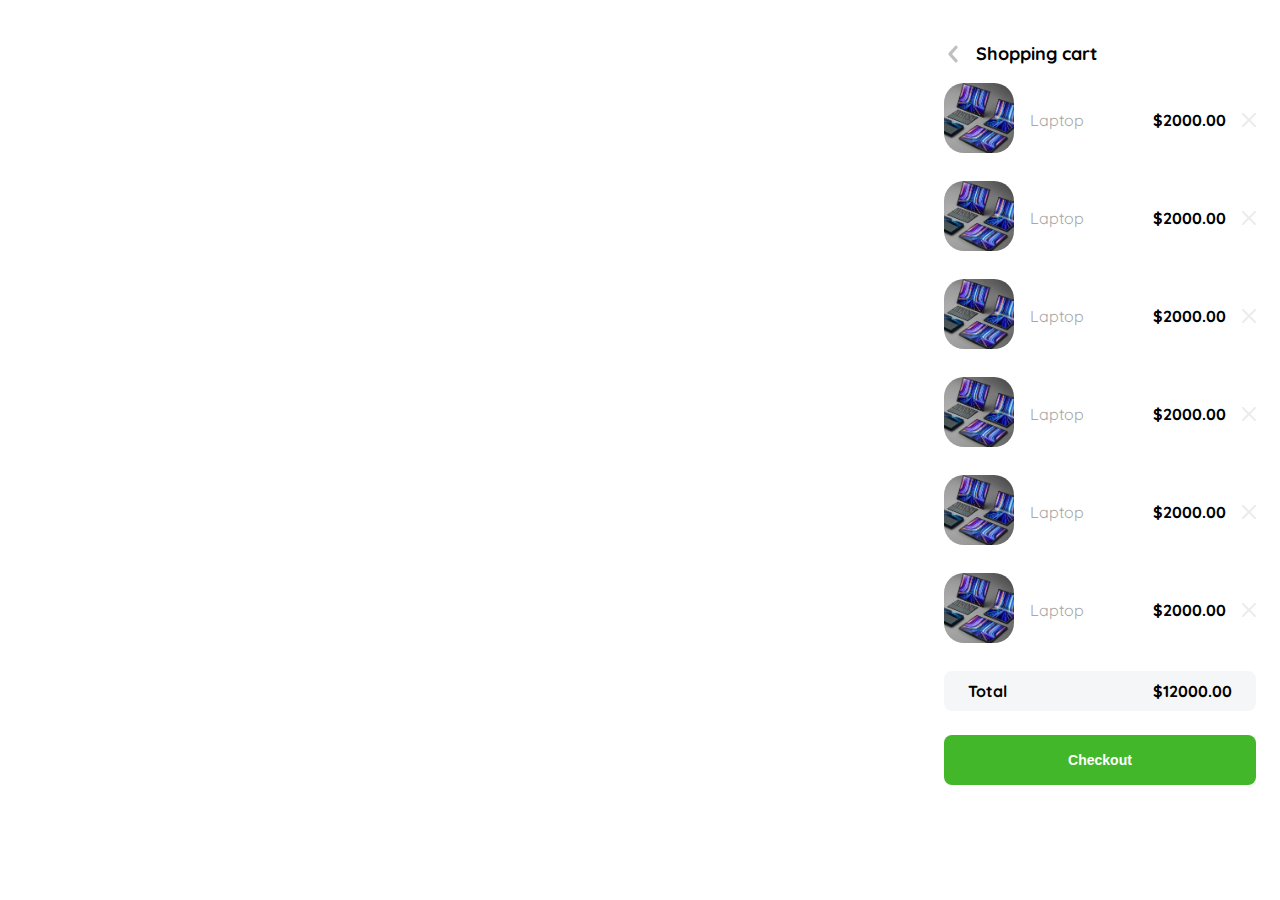
<file: shoppingCart.html>
<!DOCTYPE html>
<html lang="en">

<head>
    <meta charset="UTF-8">
    <meta http-equiv="X-UA-Compatible" content="IE=edge">
    <meta name="viewport" content="width=device-width, initial-scale=1.0">
    <title>Document</title>
    <link rel="stylesheet" href="./shoppingCart.css">
</head>

<body>
    <aside class="product-detail">
        <div class="my-order-container">
            <div class="title-container">
                <img src="./icons/flechita.svg" alt="">
                <p class="title">Shopping cart</p>
            </div>
            <div class="shopping-cart">
                <figure>
                    <img src="./images/laptop.jpg" alt="">
                </figure>
                <p>Laptop</p>
                <p>$2000.00</p>
                <img src="./icons/icon_close.png" alt="">
            </div>
            <div class="shopping-cart">
                <figure>
                    <img src="./images/laptop.jpg" alt="">
                </figure>
                <p>Laptop</p>
                <p>$2000.00</p>
                <img src="./icons/icon_close.png" alt="">
            </div>
            <div class="shopping-cart">
                <figure>
                    <img src="./images/laptop.jpg" alt="">
                </figure>
                <p>Laptop</p>
                <p>$2000.00</p>
                <img src="./icons/icon_close.png" alt="">
            </div>
            <div class="shopping-cart">
                <figure>
                    <img src="./images/laptop.jpg" alt="">
                </figure>
                <p>Laptop</p>
                <p>$2000.00</p>
                <img src="./icons/icon_close.png" alt="">
            </div>
            <div class="shopping-cart">
                <figure>
                    <img src="./images/laptop.jpg" alt="">
                </figure>
                <p>Laptop</p>
                <p>$2000.00</p>
                <img src="./icons/icon_close.png" alt="">
            </div>
            <div class="shopping-cart">
                <figure>
                    <img src="./images/laptop.jpg" alt="">
                </figure>
                <p>Laptop</p>
                <p>$2000.00</p>
                <img src="./icons/icon_close.png" alt="">
            </div>
            <div class="my-order-content">
                <div class="order">
                    <span>Total</span>
                </div>
                <div>$12000.00</div>
            </div>
            <button class="primary-button add-to-cart-button">
                Checkout
            </button>
        </div>
    </aside>
</body>

</html>
</file>
<file: index.css>
@import url('https://fonts.googleapis.com/css2?family=Quicksand:wght@300;400;500;700&display=swap');
:root{
    --white: #FFFFFF;
    --black: #000000;
    --text-input-field: #f5f6f7;
    --blue-face: #1877f2;
    --green-face: #42b72a;
    --text-link: #a7a7a7;
}
body{
    font-family: 'Quicksand', sans-serif;
    margin: 0;
}
.inactive{
    display: none !important;
}
/************************************Nav-Bar**************************************************/
nav{
    display: flex;
    width: 100%;
    justify-content: space-between;
    padding: 0 24px;
    box-sizing: border-box;
    border-bottom: 1px solid var(--text-link);
}
.menu{
    display: none;
    cursor: pointer;
}
.logo{
    display: flex;
    flex-direction: column;
    align-items: center;
    margin-right: 10px;
}
.logo img{
    width: 20px;
}
.logo p{
    font-weight: bold;
    font-size: 0.5em;
    letter-spacing: 3px;
    color: #1877f2;
    margin: 0;
}
.navbar-left,
.navbar-right{
    display: flex;
    align-items: center;
}
.navbar-left ul{
    margin-left: 12px;
}
.navbar-left ul,
.navbar-right ul{
    list-style: none;
    padding: 0;
    margin: 0;
    display: flex;
    align-items: center;
    height: 60px;
}
.navbar-left ul li a,
.navbar-right ul li a{
    text-decoration: none;
    color: var(--text-link);
    border: 1px solid var(--white);
    padding: 8px;
    border-radius: 8px;
}
.navbar-left ul li a:hover,
.navbar-right ul li a:hover{
    border: 1px solid var(--blue-face);
    color: var(--blue-face);
    font-weight: 500;
}
.navbar-email{
    color: var(--text-link);
    font-size: 12px;
    margin-right: 12px;
    cursor: pointer;
}
.navbar-shopping-cart{
    cursor: pointer;
    position: relative;
}
.navbar-shopping-cart div{
    width: 16px;
    height: 16px;
    background-color: var(--blue-face);
    border-radius: 50%;
    font-size: 12px;
    font-weight: bold;
    position: absolute;
    top: -6px;
    right: -3px;
    display: flex;
    justify-content: center;
    align-items: center;
    color: white;
}
/************************************Desktop-Manu******************************************/
.desktop-menu{
    position: absolute;
    top: 60px;
    right: 50px;
    background-color: var(--white);
    width: 100px;
    height: auto;
    border: 1px solid lightgray;
    padding: 20px 20px 0 20px;
}
.desktop-menu ul{
    list-style: none;
    padding: 0;
    margin: 0;
}
.desktop-menu ul li{
    text-align: end;
    font-weight: bold;
}
.desktop-menu ul li:last-child{
    padding-top: 20px;
    border-top: 1px solid lightgray;
}
.desktop-menu ul li:last-child a{
    color: var(--blue-face);
    font-size: 14px;
}
.desktop-menu ul li a{
    color: black;
    text-decoration: none;
    margin-bottom: 20px;
    display: inline-block;
}
/******************************Mobile-Menu****************************************/
.mobile-menu{
    background-color: var(--white);
    padding: 0 24px 24px;
    left: 0;
    width: 100%;
    display: flex;
    flex-direction: column;
    justify-content: space-between;
    height: calc(100vh - 61px);
    box-sizing: border-box;
    position: absolute;
    top: 61px;
}
.mobile-menu a{
    text-decoration: none;
    color: var(--black);
    font-weight: bold;
}
.mobile-menu ul{
    padding: 0;
    margin: 0;
    list-style: none;
    margin-top: 24px;
}
.mobile-menu ul:nth-child(1){
    border-bottom: 1px solid var(--text-input-field);
    padding-bottom: 24px;
}
.mobile-menu ul:nth-child(2){
    margin: 0;
}
.mobile-menu ul li{
    margin-bottom: 24px;
}
.email{
    font-size: 14px;
    font-weight: 200 !important;
}
.sign-out{
    color: var(--blue-face) !important;
    font-size: 15px;
}
/*************************Aside - Product detail & Carrito*******************************************/
aside{
    width: 360px;
    height: fit-content;
    position: absolute;
    right: 0;
    box-sizing: border-box;
    background-color: var(--white);
    border: 1px solid rgb(243, 242, 242);
}
/*Shopping Cart*/
#shoppingCartContainer{
    padding: 0 24px 24px;
}
.my-order-container{
    display: grid;
    grid-template-rows: auto 1fr auto;
    width: 100%;
}
.title-container{
    display: flex;
    align-items: center;
}
.title-container p{
    margin: 20px 0 !important;
}
.title-container img{
    margin-right: 14px;
    cursor: pointer;
}
.title{
    font-size: 18px;
    font-weight: bold;
}
.my-order-content{
    display: flex;
    flex-direction: row;
    justify-content: space-between;
    background-color: var(--text-input-field);
    margin-bottom: 24px;
    border-radius: 8px;
    padding: 10px 24px;
    font-weight: bold;
}
.order{
    display: flex;
    flex-direction: column;
}
.shopping-cart figure img{
    width: 70px;
    height: 70px;
    border-radius: 20px;
    object-fit: cover;
}
.shopping-cart figure{
    margin: 0;
}
.shopping-cart figure img{
    width: 70px;
    height: 70px;
    border-radius: 20px;
}
.shopping-cart p:nth-child(2){
    color: var(--text-link);
}
.shopping-cart p:nth-child(3){
    font-size: 16px;
    font-weight: bold;
}
.shopping-cart{
    display: grid;
    grid-template-columns: auto 1fr auto auto;
    gap: 16px;
    margin-bottom: 24px;
    align-items: center;
}
.primary-button{
    background-color: var(--green-face);
    border: none;
    border-radius: 8px;
    color: var(--white);
    padding: 6px;
    font-size: 14px;
    font-weight: bold;
    height: 50px;
    width: 100%;
    cursor: pointer;
}
.add-to-cart-button{
    display: flex;
    align-items: center;
    justify-content: center;
}
/*Product Detail*/
#productDetail{
    height: calc(100vh - 61px) !important;
}
.product-detail-close{
    cursor: pointer;
    position: absolute;
    top: 12px;
    left: 12px;
    background-color: white;
    padding: 12px;
    border-radius: 50%;
}
#productDetail > img:nth-child(2){
    width: 100%;
    height: 360px;
    object-fit: cover;
    border-radius: 0 0 20px 20px;
}
#productDetail .product-info{
    margin: 24px 24px 0 24px;
}
#productDetail .product-info p:nth-child(1){
    font-weight: bold;
    font-size: 16px;
    margin-top: 0;
    margin-bottom: 4px;
}
#productDetail .product-info p:nth-child(2){
    font-weight: bold;
    color: var(--text-link);
    font-size: 16px;
    margin-top: 0;
    margin-bottom: 36px;
}
#productDetail .product-info p:nth-child(3){
    color: var(--text-link);
    font-size: 14px;
    margin-top: 0;
    margin-bottom: 36px;
}
.primary-button{
    background-color: var(--green-face);
    border: none;
    border-radius: 8px;
    color: var(--white);
    padding: 6px;
    font-size: 14px;
    font-weight: bold;
    height: 50px;
    width: 100%;
    cursor: pointer;
}
.add-to-cart-button{
    display: flex;
    align-items: center;
    justify-content: center;
}
/****************************Inicio - Product List*************************************/

.cards-container{
    display: grid;
    grid-template-columns: repeat(auto-fill, 240px);
    gap: 26px;
    place-content: center;
    padding: 20px 0;
}
.product-card{
    width: 240px;
}
.product-card img{
    width: 240px;
    height: 240px;
    border-radius: 8px;
    object-fit: cover;
    cursor: pointer;
}
.product-card .product-info{
    display: flex;
    justify-content: space-between;
    align-items: center;
    margin-top: 12px;
}
.product-card figure{
    margin: 0;
}
.product-card figure img{
    width: 35px;
    height: 35px;
}
.product-card .product-info div p:nth-child(1){
    font-weight: bold;
    font-size: 14px;
    margin-top: 0;
    margin-bottom: 4px;
}
.product-card .product-info div p:nth-child(2){
    font-size: 12px;
    margin: 0;
    color: #898787;
}
/************************Edit Account********************************/
.login{
    width: 100%;
    height: calc(100vh - 61px);
    display: grid;
    place-items: center;
    box-sizing: border-box;
}
.form-container{
    display: grid;
    grid-template-rows: auto 1fr auto;
    width: 300px;
    padding-top: 20px;
    box-sizing: border-box;
}
.title{
    font-size: 18px;
    font-weight: 700;
    margin-bottom: 22px;
    text-align: start;
}
.form{
    display: flex;
    flex-direction: column;
}
.form div{
    display: flex;
    flex-direction: column;
}
.label{
    font-size: 14px;
    font-weight: bold;
    margin-bottom: 4px;
}
.value{
    color: #898787;
    font-size: 14px;
    margin: 8px 0 32px 0;
}

.secondary-button{
    background-color: var(--white);
    border: 1px solid var(--blue-face);
    border-radius: 8px;
    color: var(--blue-face);
    padding: 6px;
    font-size: 14px;
    font-weight: bold;
    height: 50px;
    width: 100%;
    cursor: pointer;
}
.login-button{
    margin-top: 14px;
    margin-bottom: 30px;
}
/***********************My Orders***********************************/
.my-order{
    width: 100%;
    height: calc(100vh - 61px);
    display: grid;
    place-items: center;
}
.title{
    font-size: 18px;
    margin-bottom: 40px;
}
.my-order-container{
    display: grid;
    grid-template-rows: auto 1fr auto;
    width: 300px;
}
.my-order-content{
    display: flex;
    flex-direction: row;
    justify-content: space-between;
    margin-bottom: 12px;
    font-weight: bold;
    align-items: center;
    cursor: pointer;
}
.order{
    display: flex;
    flex-direction: column;
}
.order span:nth-child(2){
    color: var(--text-link);
    font-size: 14px;
    font-weight: 500;
}
.my-order-content div:nth-child(2){
    display: flex;
    flex-direction: row;
    gap: 18px;
}
/*****************************My Order******************************************/
.my-order{
    width: 100%;
    height: calc(100vh - 61px);
    display: grid;
    place-items: center;
}
.title{
    font-size: 18px;
    margin-bottom: 40px;
}
.my-order-container{
    display: grid;
    grid-template-rows: auto 1fr auto;
    width: 300px;
}
.my-order-content{
    display: flex;
    flex-direction: row;
    justify-content: space-between;
    background-color: var(--text-input-field);
    margin-bottom: 24px;
    border-radius: 8px;
    padding: 10px 24px;
    font-weight: bold;
}
.order{
    display: flex;
    flex-direction: column;
}
.order span:nth-child(2){
    color: var(--text-link);
    font-size: 14px;
    font-weight: 500;
}
.shopping-cart figure img{
    width: 70px;
    height: 70px;
    border-radius: 20px;
    object-fit: cover;
}
.shopping-cart figure{
    margin: 0;
}
.shopping-cart figure img{
    width: 70px;
    height: 70px;
    border-radius: 20px;
}
.shopping-cart p:nth-child(2){
    color: var(--text-link);
}
.shopping-cart p:nth-child(3){
    font-size: 16px;
    font-weight: bold;
}
.shopping-cart{
    display: grid;
    grid-template-columns: auto 1fr auto auto;
    gap: 16px;
    margin-bottom: 24px;
    align-items: center;
}
  
@media (max-width: 640px){
    aside{
        width: 100%;
    }
    .cards-container{
        grid-template-columns: repeat(auto-fill, 140px);
    }
    .product-card{
        width: 140px;
    }
    .product-card img{
        width: 140px;
        height: 140px;

    }
    .form-container{
        width: 90%;
        height: 100%;
    }
    .form{
        height: 100%;
        justify-content: space-between;
    }
    .my-order-container{
        width: 90%;
    }
}
@media (max-width: 710px){
    .menu{
        display: block;
    }
    .navbar-left ul{
        display: none;
    }
    .navbar-email{
        display: none;
    }
    .desktop-menu{
        display: none;
    }
}
@media (min-width: 711px){
    .mobile-menu{
        display: none;
    }
}
</file>
<file: createAccount.css>
@import url('https://fonts.googleapis.com/css2?family=Quicksand:wght@300;400;500;700&display=swap');
:root{
    --white: #FFFFFF;
    --black: #000000;
    --text-input-field: #f5f6f7;
    --blue-face: #1877f2;
    --green-face: #42b72a;
}
body{
    margin: 0;
    font-family: 'Quicksand', sans-serif;
}
.login{
    width: 100%;
    height: 100vh;
    display: grid;
    place-items: center;
}
.form-container{
    display: grid;
    grid-template-rows: auto 1fr auto;
    width: 300px;
}
.logo{
    display: none;
    flex-direction: column;
    align-items: center;
    margin-bottom: 44px;
}
.logo img{
    width: 40px;
}
.logo span{
    font-weight: bold;
    font-size: 1em;
    letter-spacing: 3px;
    color: #1877f2;
}
.title{
    font-size: 18px;
    font-weight: 700;
    margin-bottom: 22px;
    text-align: start;
}
.form{
    display: flex;
    flex-direction: column;
}
.form div{
    display: flex;
    flex-direction: column;
}
.label{
    font-size: 14px;
    font-weight: bold;
    margin-bottom: 4px;
}
.input{
    background-color: var(--text-input-field);
    border: none;
    border-radius: 8px;
    height: 30px;
    font-size: 14px;
    padding: 6px;
    margin-bottom: 14px;
}
.input-name,
.input-emaeil,
.input-pass{
    margin-bottom: 22px;
}
.primary-button{
    background-color: var(--green-face);
    border: none;
    border-radius: 8px;
    color: var(--white);
    padding: 6px;
    font-size: 14px;
    font-weight: bold;
    height: 50px;
    width: 100%;
    cursor: pointer;
}
.login-button{
    margin-top: 14px;
    margin-bottom: 30px;
}
@media(max-width:640px){
    .form-container{
        height: 100%;
    }
    .form{
        height: 100%;
        justify-content: space-between;
    }
}
</file>
<file: inicio.css>
@import url('https://fonts.googleapis.com/css2?family=Quicksand:wght@300;400;500;700&display=swap');
:root{
    --white: #FFFFFF;
    --black: #000000;
    --text-input-field: #f5f6f7;
    --blue-face: #1877f2;
    --green-face: #42b72a;
}
body{
    margin: 0;
    font-family: 'Quicksand', sans-serif;
}
.cards-container{
    display: grid;
    grid-template-columns: repeat(auto-fill, 240px);
    gap: 26px;
    place-content: center;
}
.product-card{
    width: 240px;
}
.product-card img{
    width: 240px;
    height: 240px;
    border-radius: 8px;
    object-fit: cover;
}
.product-info{
    display: flex;
    justify-content: space-between;
    align-items: center;
    margin-top: 12px;
}
.product-card figure{
    margin: 0;
}
.product-card figure img{
    width: 35px;
    height: 35px;
}
.product-info div p:nth-child(1){
    font-weight: bold;
    font-size: 14px;
    margin-top: 0;
    margin-bottom: 4px;
}
.product-info div p:nth-child(2){
    font-size: 12px;
    margin: 0;
    color: #898787;
}
@media(max-width:640px){
    .cards-container{
        grid-template-columns: repeat(auto-fill, 140px);
    }
    .product-card{
        width: 140px;
    }
    .product-card img{
        width: 140px;
        height: 140px;

    }
}
</file>
<file: loginPage.css>
@import url('https://fonts.googleapis.com/css2?family=Quicksand:wght@300;400;500;700&display=swap');
:root{
    --white: #FFFFFF;
    --black: #000000;
    --text-input-field: #f5f6f7;
    --blue-face: #1877f2;
    --green-face: #42b72a;
    --text-link: #a7a7a7;
}
body{
    margin: 0;
    font-family: 'Quicksand', sans-serif;
}
.login{
    width: 100%;
    height: 100vh;
    display: grid;
    place-items: center;
}
.form-container{
    display: grid;
    grid-template-rows: auto 1fr auto;
    width: 300px;
}
.logo{
    display: flex;
    flex-direction: column;
    align-items: center;
    margin-bottom: 44px;
}
.logo img{
    width: 40px;
}
.logo span{
    font-weight: bold;
    font-size: 1em;
    letter-spacing: 3px;
    color: #1877f2;
}
.form{
    display: flex;
    flex-direction: column;
}
.form a{
    color: var(--text-link);
    text-decoration: none;
    text-align: center;
    margin-bottom: 54px;
}
.label{
    font-size: 14px;
    font-weight: bold;
    margin-bottom: 4px;
}
.input{
    background-color: var(--text-input-field);
    border: none;
    border-radius: 8px;
    height: 30px;
    font-size: 14px;
    padding: 6px;
    margin-bottom: 14px;
}
.input-email{
    margin-bottom: 22px;
}
.primary-button{
    background-color: var(--green-face);
    border: none;
    border-radius: 8px;
    color: var(--white);
    padding: 6px;
    font-size: 14px;
    font-weight: bold;
    height: 50px;
    width: 100%;
    cursor: pointer;
}
.login-button{
    margin-top: 14px;
    margin-bottom: 30px;
}
.secondary-button{
    background-color: var(--white);
    border: 1px solid var(--blue-face);
    border-radius: 8px;
    color: var(--blue-face);
    padding: 6px;
    font-size: 14px;
    font-weight: bold;
    height: 50px;
    width: 100%;
    cursor: pointer;
}
@media(max-width:640px){
    .secondary-button{
        width: 300px;
        position: absolute;
        bottom: 0;
        margin-bottom: 32px;
    }
}
@media(max-width:350px){
    .form-container{
        width: 90%;
    }
    .secondary-button{
        width: 90%;
    }
}
</file>
<file: navbar.css>
@import url('https://fonts.googleapis.com/css2?family=Quicksand:wght@300;400;500;700&display=swap');
:root{
    --white: #FFFFFF;
    --black: #000000;
    --text-input-field: #f5f6f7;
    --blue-face: #1877f2;
    --green-face: #42b72a;
    --text-link: #a7a7a7;
}
body{
    margin: 0;
    font-family: 'Quicksand', sans-serif;
}
nav{
    display: flex;
    width: 100%;
    justify-content: space-between;
    padding: 0 24px;
    box-sizing: border-box;
    border-bottom: 1px solid var(--text-input-field);
}
.menu{
    display: none;
}
.logo{
    display: flex;
    flex-direction: column;
    align-items: center;
    margin-right: 10px;
}
.logo img{
    width: 20px;
}
.logo p{
    font-weight: bold;
    font-size: 0.5em;
    letter-spacing: 3px;
    color: #1877f2;
    margin: 0;
}
.navbar-left,
.navbar-right{
    display: flex;
    align-items: center;
}
.navbar-left ul{
    margin-left: 12px;
}
.navbar-left ul,
.navbar-right ul{
    list-style: none;
    padding: 0;
    margin: 0;
    display: flex;
    align-items: center;
    height: 60px;
}
.navbar-left ul li a,
.navbar-right ul li a{
    text-decoration: none;
    color: var(--text-link);
    border: 1px solid var(--white);
    padding: 8px;
    border-radius: 8px;
}
.navbar-left ul li a:hover,
.navbar-right ul li a:hover{
    border: 1px solid var(--blue-face);
    color: var(--blue-face);
    font-weight: 500;
}
.navbar-email{
    color: var(--text-link);
    font-size: 14px;
    margin-right: 12px;
}
.navbar-shopping-cart{
    position: relative;
}
.navbar-shopping-cart div{
    width: 16px;
    height: 16px;
    background-color: var(--blue-face);
    border-radius: 50%;
    font-size: 12px;
    font-weight: bold;
    position: absolute;
    top: -6px;
    right: -3px;
    display: flex;
    justify-content: center;
    align-items: center;
    color: white;
}

@media (max-width: 710px){
    .menu{
        display: block;
    }
    .navbar-left ul{
        display: none;
    }
    .navbar-email{
        display: none;
    }
}
</file>
<file: newPassword.css>
@import url('https://fonts.googleapis.com/css2?family=Quicksand:wght@300;400;500;700&display=swap');
:root{
    --white: #FFFFFF;
    --black: #000000;
    --text-input-field: #f5f6f7;
    --blue-face: #1877f2;
    --green-face: #42b72a;
}
body{
    margin: 0;
    font-family: 'Quicksand', sans-serif;
}
.login{
    width: 100%;
    height: 100vh;
    display: grid;
    place-items: center;
}
.form-container{
    display: grid;
    grid-template-rows: auto 1fr auto;
    width: 300px;
}
.logo{
    display: flex;
    flex-direction: column;
    align-items: center;
    margin-bottom: 44px;
}
.logo img{
    width: 40px;
}
.logo span{
    font-weight: bold;
    font-size: 1em;
    letter-spacing: 3px;
    color: #1877f2;
}
.title{
    font-size: 18px;
    font-weight: 700;
    margin-bottom: 12px;
    text-align: center;
}
.subtitle{
    color: var(--blue-face);
    font-size: 16px;
    font-weight: 400;
    margin-top: 0;
    margin-bottom: 30px;
    text-align: center;
}
.form{
    display: flex;
    flex-direction: column;
}
.label{
    font-size: 14px;
    font-weight: bold;
    margin-bottom: 4px;
}
.input{
    background-color: var(--text-input-field);
    border: none;
    border-radius: 8px;
    height: 30px;
    font-size: 14px;
    padding: 6px;
    margin-bottom: 14px;
}
.primary-button{
    background-color: var(--green-face);
    border: none;
    border-radius: 8px;
    color: var(--white);
    padding: 6px;
    font-size: 14px;
    font-weight: bold;
    height: 50px;
    width: 100%;
    cursor: pointer;
}
.login-button{
    margin-top: 14px;
    margin-bottom: 30px;
}
@media(max-width:350px){
    .form-container{
        width: 90%;
    }
}
</file>
<file: productDetail.css>
@import url('https://fonts.googleapis.com/css2?family=Quicksand:wght@300;400;500;700&display=swap');
:root{
    --white: #FFFFFF;
    --black: #000000;
    --text-input-field: #f5f6f7;
    --blue-face: #1877f2;
    --green-face: #42b72a;
    --text-link: #a7a7a7;
}
body{
    margin: 0;
    font-family: 'Quicksand', sans-serif;
}
.product-detail{
    width: 360px;
    padding-bottom: 24px;
    position: absolute;
    right: 0;
}
.product-detail-close{
    cursor: pointer;
    position: absolute;
    top: 12px;
    left: 12px;
    background-color: white;
    padding: 12px;
    border-radius: 50%;
}
.product-detail > img:nth-child(2){
    width: 100%;
    height: 360px;
    object-fit: cover;
    border-radius: 0 0 20px 20px;
}
.product-info{
    margin: 24px 24px 0 24px;
}
.product-info p:nth-child(1){
    font-weight: bold;
    font-size: 16px;
    margin-top: 0;
    margin-bottom: 4px;
}
.product-info p:nth-child(2){
    font-weight: bold;
    color: var(--text-link);
    font-size: 16px;
    margin-top: 0;
    margin-bottom: 36px;
}
.product-info p:nth-child(3){
    color: var(--text-link);
    font-size: 14px;
    margin-top: 0;
    margin-bottom: 36px;
}
.primary-button{
    background-color: var(--green-face);
    border: none;
    border-radius: 8px;
    color: var(--white);
    padding: 6px;
    font-size: 14px;
    font-weight: bold;
    height: 50px;
    width: 100%;
    cursor: pointer;
}
.add-to-cart-button{
    display: flex;
    align-items: center;
    justify-content: center;
}
@media (max-width: 640px){
    .product-detail{
        width: 100%;
    }
}
</file>
<file: sendEmail.css>
@import url('https://fonts.googleapis.com/css2?family=Quicksand:wght@300;400;500;700&display=swap');
:root{
    --white: #FFFFFF;
    --black: #000000;
    --text-input-field: #f5f6f7;
    --blue-face: #1877f2;
    --green-face: #42b72a;
    --text-link: #a7a7a7;
}
body{
    margin: 0;
    font-family: 'Quicksand', sans-serif;
}
.login{
    width: 100%;
    height: 100vh;
    display: grid;
    place-items: center;
}
.form-container{
    display: grid;
    grid-template-rows: auto 1fr auto;
    width: 300px;
    justify-items: center;
}
.logo{
    display: none;
    flex-direction: column;
    align-items: center;
    margin-bottom: 44px;
}
.logo img{
    width: 40px;
}
.logo span{
    font-weight: bold;
    font-size: 1em;
    letter-spacing: 3px;
    color: #1877f2;
}
.title{
    font-size: 18px;
    font-weight: 700;
    margin-bottom: 12px;
    text-align: center;
}
.subtitle{
    color: var(--blue-face);
    font-size: 16px;
    font-weight: 400;
    margin-top: 0;
    margin-bottom: 30px;
    text-align: center;
}
.email-image{
    width: 132px;
    height: 132px;
    background-color: var(--text-input-field);
    border-radius: 50%;
    display: flex;
    justify-content: center;
    align-items: center;
    margin-bottom: 20px;
}
.email-image img{
    width: 60px;
}
.primary-button{
    background-color: var(--green-face);
    border: none;
    border-radius: 8px;
    color: var(--white);
    padding: 6px;
    font-size: 14px;
    font-weight: bold;
    height: 50px;
    width: 100%;
    cursor: pointer;
}
.login-button{
    margin-top: 14px;
    margin-bottom: 30px;
}
.resend{
    font-size: 12px;
}
.resend span{
    color: var(--text-link);
}
.resend a{
    color: var(--blue-face);
    text-decoration: none;
}
@media(max-width:640px){
    .logo{
        display: flex;
    }
}
@media(max-width:350px){
    .form-container{
        width: 90%;
    }
}
</file>
<file: shoppingCart.css>
@import url('https://fonts.googleapis.com/css2?family=Quicksand:wght@300;400;500;700&display=swap');
:root{
    --white: #FFFFFF;
    --black: #000000;
    --text-input-field: #f5f6f7;
    --blue-face: #1877f2;
    --green-face: #42b72a;
    --text-link: #a7a7a7;
}
body{
    margin: 0;
    font-family: 'Quicksand', sans-serif;
}
.product-detail{
    width: 360px;
    padding: 24px;
    position: absolute;
    right: 0;
    box-sizing: border-box;
}
.my-order-container{
    display: grid;
    grid-template-rows: auto 1fr auto;
    width: 100%;
}
.title-container{
    display: flex;
    align-items: center;
}
.title-container img{
    transform: rotate(180deg);
    margin-right: 14px;
}
.title{
    font-size: 18px;
    font-weight: bold;
}
.my-order-content{
    display: flex;
    flex-direction: row;
    justify-content: space-between;
    background-color: var(--text-input-field);
    margin-bottom: 24px;
    border-radius: 8px;
    padding: 10px 24px;
    font-weight: bold;
}
.order{
    display: flex;
    flex-direction: column;
}
.shopping-cart figure img{
    width: 70px;
    height: 70px;
    border-radius: 20px;
    object-fit: cover;
}
.shopping-cart figure{
    margin: 0;
}
.shopping-cart figure img{
    width: 70px;
    height: 70px;
    border-radius: 20px;
}
.shopping-cart p:nth-child(2){
    color: var(--text-link);
}
.shopping-cart p:nth-child(3){
    font-size: 16px;
    font-weight: bold;
}
.shopping-cart{
    display: grid;
    grid-template-columns: auto 1fr auto auto;
    gap: 16px;
    margin-bottom: 24px;
    align-items: center;
}
.primary-button{
    background-color: var(--green-face);
    border: none;
    border-radius: 8px;
    color: var(--white);
    padding: 6px;
    font-size: 14px;
    font-weight: bold;
    height: 50px;
    width: 100%;
    cursor: pointer;
}
.add-to-cart-button{
    display: flex;
    align-items: center;
    justify-content: center;
}
@media (max-width: 640px){
    .product-detail{
        width: 100%;
    }
}
</file>
